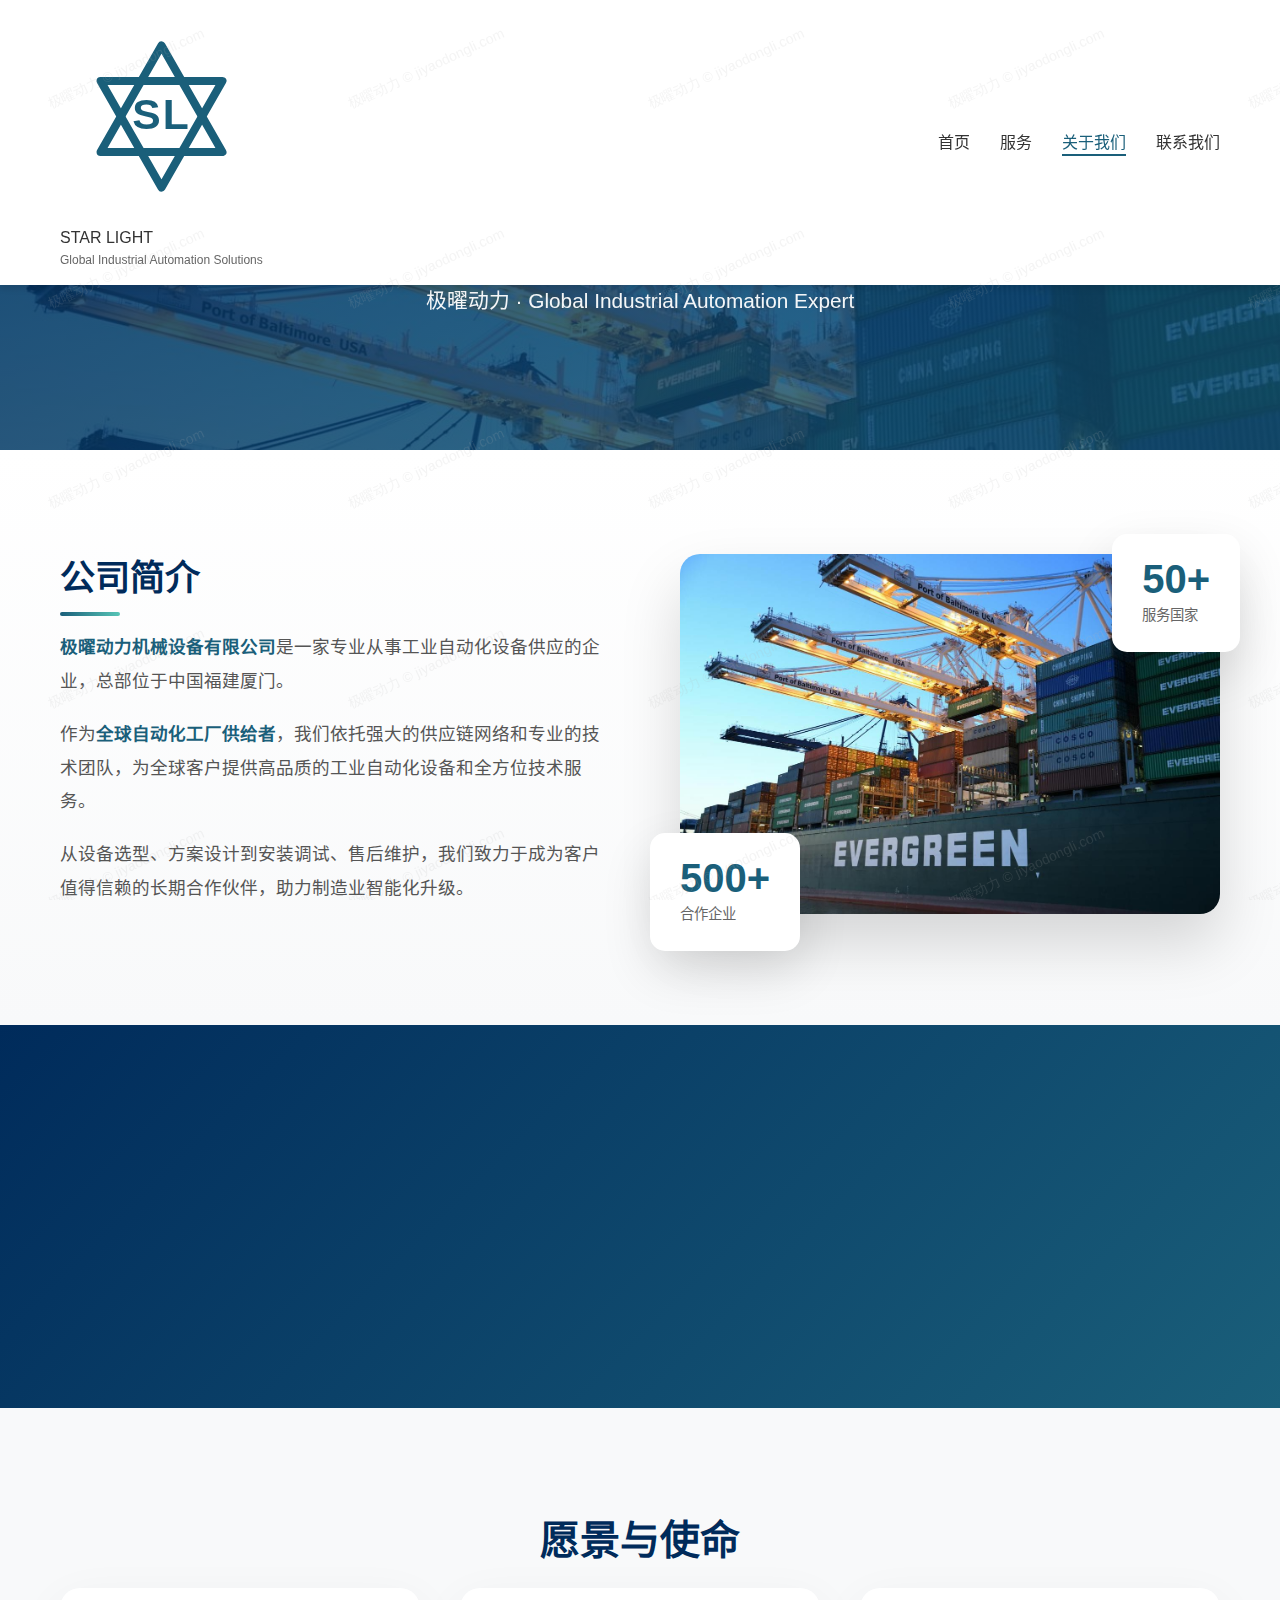
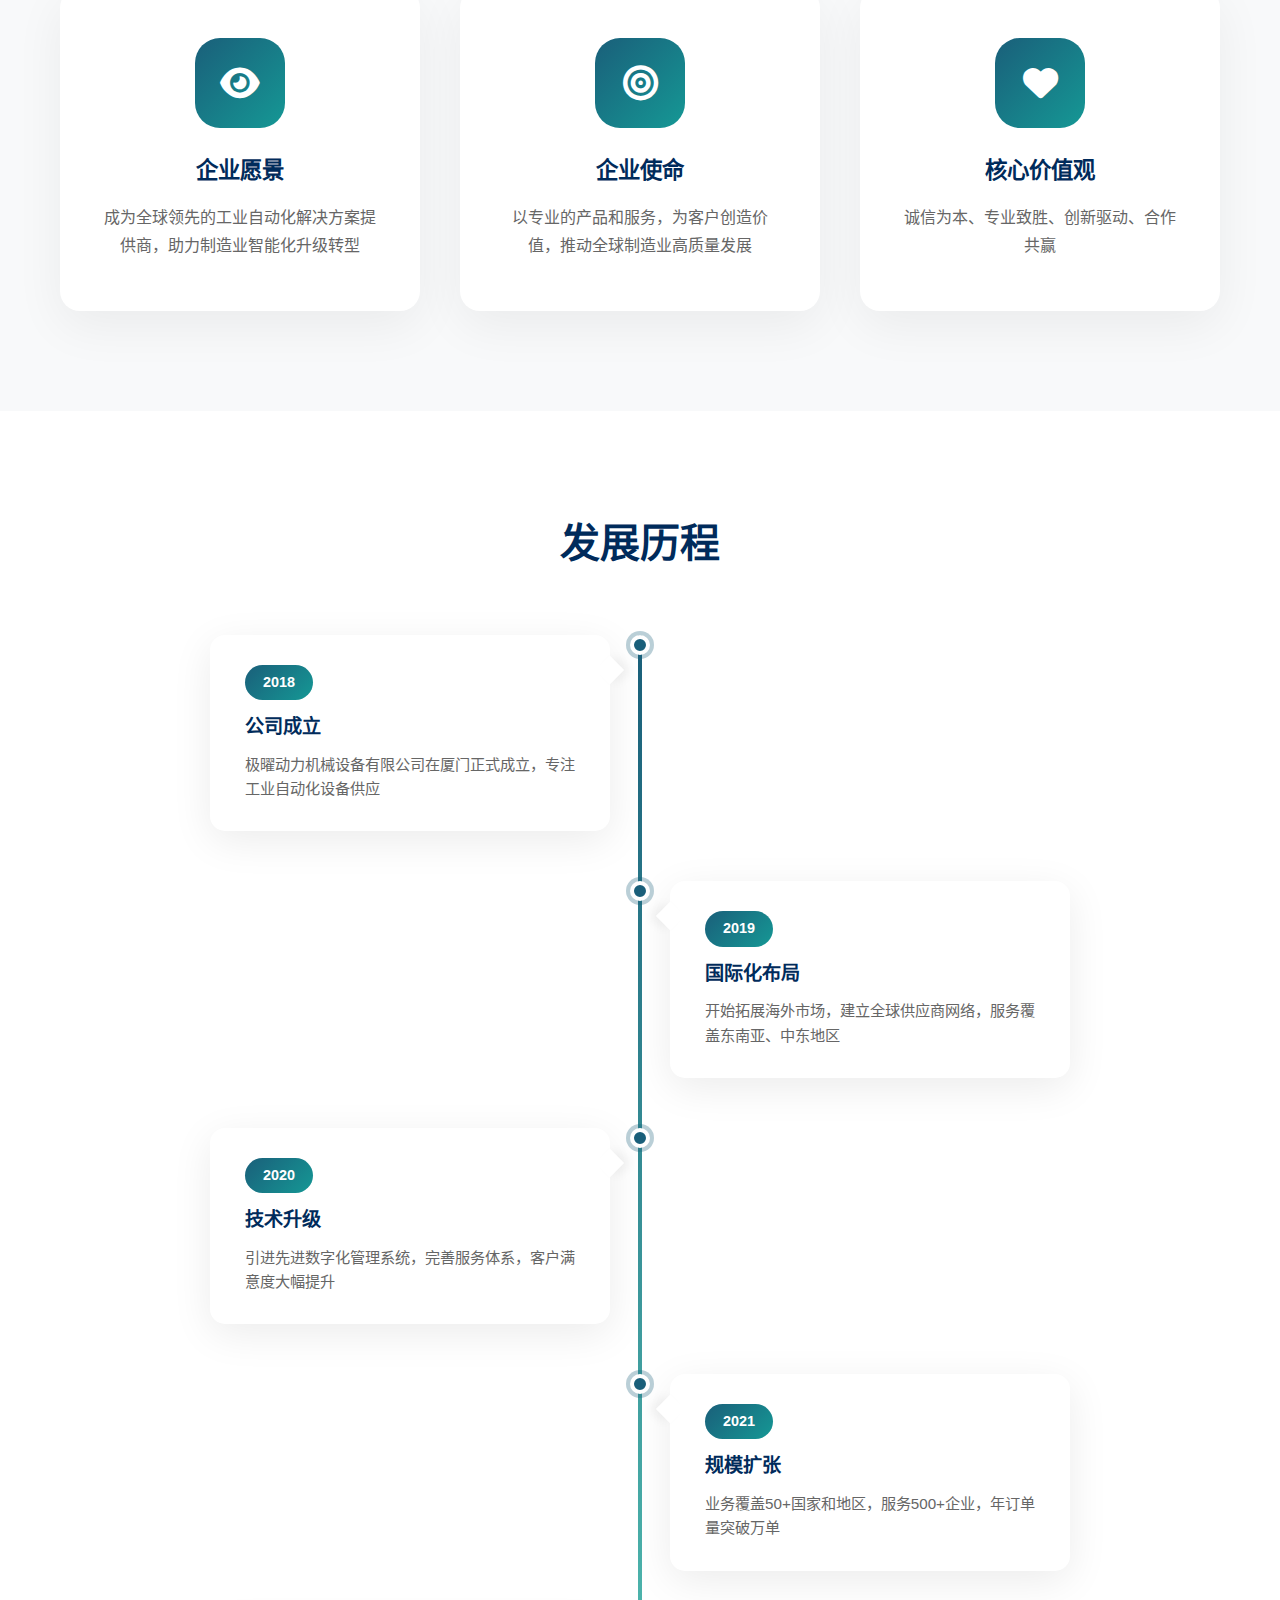
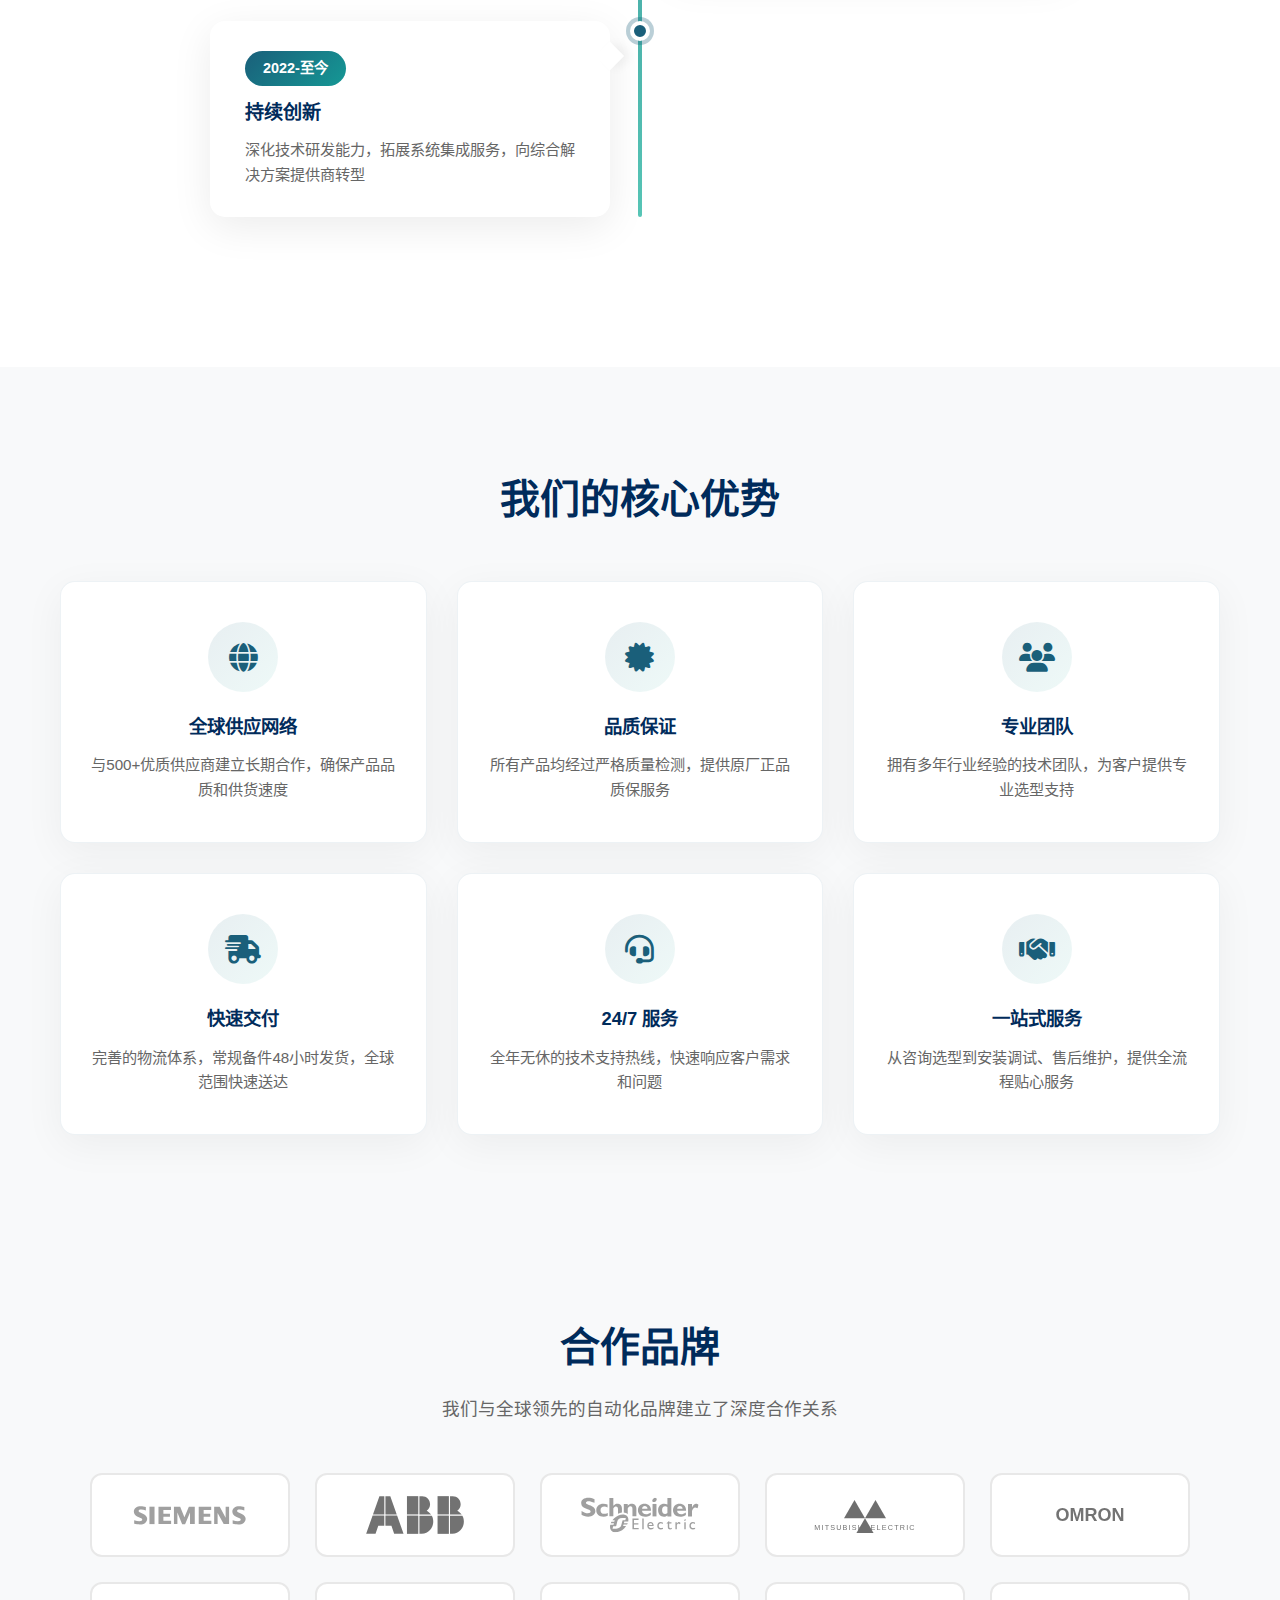
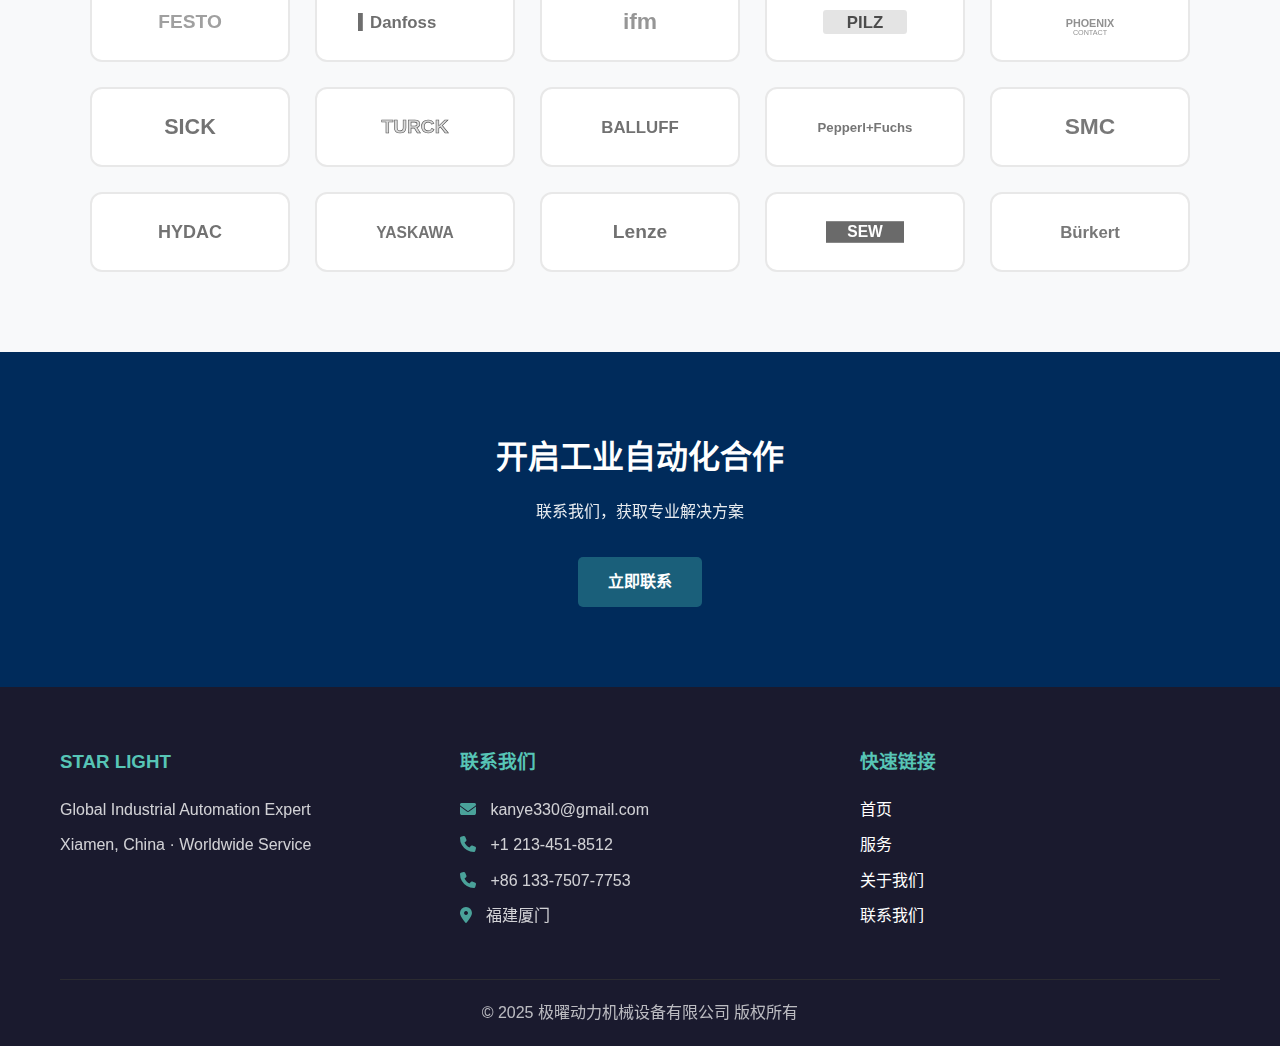
<file: about.html>
<!DOCTYPE html>
<html lang="zh-CN">
<head>
    <meta charset="UTF-8">
    <meta name="viewport" content="width=device-width, initial-scale=1.0">
    <title>关于极曜动力 - 专业工业自动化设备供应商 | 厦门</title>
    <meta name="description" content="极曜动力机械设备有限公司，总部位于福建厦门，专注工业自动化领域，服务全球500+企业，覆盖50+国家，提供专业的自动化解决方案。">
    <meta name="keywords" content="极曜动力,关于我们,厦门自动化公司,工业自动化供应商,企业简介">
    <link rel="canonical" href="https://jiyaodongli.com/about.html">
    <link rel="stylesheet" href="css/style.css">
    <link rel="stylesheet" href="https://cdnjs.cloudflare.com/ajax/libs/font-awesome/6.4.0/css/all.min.css">
    <style>
        .page-hero {
            height: 50vh;
            min-height: 400px;
            background: linear-gradient(135deg, rgba(0,43,91,0.85) 0%, rgba(26,95,122,0.75) 100%), url('images/hero-port.jpg');
            background-size: cover;
            background-position: center;
            background-attachment: fixed;
            display: flex;
            align-items: center;
            justify-content: center;
            text-align: center;
            color: white;
            padding-top: 60px;
        }
        .page-hero h1 {
            font-size: 3rem;
            margin-bottom: 15px;
            text-shadow: 2px 2px 4px rgba(0,0,0,0.3);
        }
        .page-hero p {
            font-size: 1.3rem;
            opacity: 0.95;
        }

        /* 公司简介 */
        .about-intro {
            padding: 100px 0;
            background: linear-gradient(180deg, #fff 0%, #f8f9fa 100%);
        }
        .intro-grid {
            display: grid;
            grid-template-columns: 1fr 1fr;
            gap: 80px;
            align-items: center;
        }
        .intro-content h2 {
            color: #002B5B;
            font-size: 2.2rem;
            margin-bottom: 25px;
            position: relative;
            display: inline-block;
        }
        .intro-content h2::after {
            content: '';
            position: absolute;
            bottom: -10px;
            left: 0;
            width: 60px;
            height: 4px;
            background: linear-gradient(90deg, #1a5f7a, #57c5b6);
            border-radius: 2px;
        }
        .intro-content p {
            color: #555;
            font-size: 1.1rem;
            line-height: 1.9;
            margin-bottom: 20px;
        }
        .intro-content .highlight {
            color: #1a5f7a;
            font-weight: 600;
        }
        .intro-visual {
            position: relative;
        }
        .intro-visual img {
            width: 100%;
            border-radius: 20px;
            box-shadow: 0 30px 60px rgba(0,0,0,0.15);
        }
        .intro-visual .floating-card {
            position: absolute;
            background: white;
            padding: 25px 30px;
            border-radius: 15px;
            box-shadow: 0 20px 50px rgba(0,0,0,0.12);
        }
        .intro-visual .card-1 {
            bottom: -30px;
            left: -30px;
        }
        .intro-visual .card-2 {
            top: -20px;
            right: -20px;
        }
        .floating-card .number {
            font-size: 2.5rem;
            font-weight: 700;
            color: #1a5f7a;
            line-height: 1;
        }
        .floating-card .label {
            color: #666;
            font-size: 0.9rem;
            margin-top: 5px;
        }

        /* 数据统计 */
        .stats-section {
            padding: 80px 0;
            background: linear-gradient(135deg, #002B5B 0%, #1a5f7a 100%);
            color: white;
        }
        .stats-grid {
            display: grid;
            grid-template-columns: repeat(4, 1fr);
            gap: 40px;
        }
        .stat-item {
            text-align: center;
            padding: 30px;
            border-radius: 15px;
            background: rgba(255,255,255,0.1);
            backdrop-filter: blur(10px);
            transition: transform 0.3s ease;
        }
        .stat-item:hover {
            transform: translateY(-10px);
            background: rgba(255,255,255,0.15);
        }
        .stat-item i {
            font-size: 2.5rem;
            margin-bottom: 15px;
            color: #57c5b6;
        }
        .stat-item .number {
            font-size: 3rem;
            font-weight: 700;
            display: block;
            margin-bottom: 5px;
        }
        .stat-item .label {
            font-size: 1rem;
            opacity: 0.9;
        }

        /* 愿景使命 */
        .vision-mission {
            padding: 100px 0;
            background: #f8f9fa;
        }
        .vm-grid {
            display: grid;
            grid-template-columns: repeat(3, 1fr);
            gap: 40px;
        }
        .vm-card {
            background: white;
            padding: 50px 40px;
            border-radius: 20px;
            text-align: center;
            box-shadow: 0 15px 50px rgba(0,0,0,0.06);
            transition: all 0.4s ease;
            position: relative;
            overflow: hidden;
        }
        .vm-card::before {
            content: '';
            position: absolute;
            top: 0;
            left: 0;
            right: 0;
            height: 5px;
            background: linear-gradient(90deg, #1a5f7a, #57c5b6);
            transform: scaleX(0);
            transition: transform 0.4s ease;
        }
        .vm-card:hover {
            transform: translateY(-10px);
            box-shadow: 0 25px 70px rgba(0,0,0,0.1);
        }
        .vm-card:hover::before {
            transform: scaleX(1);
        }
        .vm-card .icon-wrap {
            width: 90px;
            height: 90px;
            background: linear-gradient(135deg, #1a5f7a 0%, #159895 100%);
            border-radius: 25px;
            display: flex;
            align-items: center;
            justify-content: center;
            margin: 0 auto 25px;
            transition: transform 0.4s ease;
        }
        .vm-card:hover .icon-wrap {
            transform: rotateY(180deg);
        }
        .vm-card i {
            font-size: 2.2rem;
            color: white;
        }
        .vm-card h3 {
            color: #002B5B;
            font-size: 1.4rem;
            margin-bottom: 15px;
        }
        .vm-card p {
            color: #666;
            line-height: 1.8;
        }

        /* 发展历程 */
        .timeline-section {
            padding: 100px 0;
        }
        .timeline {
            max-width: 900px;
            margin: 60px auto 0;
            position: relative;
        }
        .timeline::before {
            content: '';
            position: absolute;
            left: 50%;
            transform: translateX(-50%);
            width: 4px;
            height: 100%;
            background: linear-gradient(180deg, #1a5f7a, #57c5b6);
            border-radius: 2px;
        }
        .timeline-item {
            display: flex;
            justify-content: flex-end;
            padding-right: 50%;
            position: relative;
            margin-bottom: 50px;
        }
        .timeline-item:nth-child(even) {
            justify-content: flex-start;
            padding-right: 0;
            padding-left: 50%;
        }
        .timeline-content {
            background: white;
            padding: 30px 35px;
            border-radius: 15px;
            box-shadow: 0 10px 40px rgba(0,0,0,0.08);
            max-width: 400px;
            margin-right: 30px;
            position: relative;
            transition: all 0.3s ease;
        }
        .timeline-item:nth-child(even) .timeline-content {
            margin-right: 0;
            margin-left: 30px;
        }
        .timeline-content:hover {
            transform: translateY(-5px);
            box-shadow: 0 20px 50px rgba(0,0,0,0.12);
        }
        .timeline-content::before {
            content: '';
            position: absolute;
            top: 25px;
            right: -10px;
            width: 20px;
            height: 20px;
            background: white;
            transform: rotate(45deg);
            box-shadow: 5px -5px 10px rgba(0,0,0,0.05);
        }
        .timeline-item:nth-child(even) .timeline-content::before {
            right: auto;
            left: -10px;
            box-shadow: -5px 5px 10px rgba(0,0,0,0.05);
        }
        .timeline-dot {
            position: absolute;
            left: 50%;
            transform: translateX(-50%);
            width: 20px;
            height: 20px;
            background: #1a5f7a;
            border-radius: 50%;
            border: 4px solid white;
            box-shadow: 0 0 0 4px rgba(26,95,122,0.3);
            z-index: 1;
        }
        .timeline-year {
            display: inline-block;
            background: linear-gradient(135deg, #1a5f7a, #159895);
            color: white;
            padding: 6px 18px;
            border-radius: 20px;
            font-weight: 600;
            font-size: 0.9rem;
            margin-bottom: 12px;
        }
        .timeline-content h3 {
            color: #002B5B;
            margin-bottom: 10px;
            font-size: 1.2rem;
        }
        .timeline-content p {
            color: #666;
            font-size: 0.95rem;
            line-height: 1.6;
        }

        /* 核心优势 */
        .advantages {
            padding: 100px 0;
            background: #f8f9fa;
        }
        .advantages-grid {
            display: grid;
            grid-template-columns: repeat(3, 1fr);
            gap: 30px;
            margin-top: 50px;
        }
        .advantage-card {
            background: white;
            padding: 40px 30px;
            border-radius: 15px;
            text-align: center;
            box-shadow: 0 10px 40px rgba(0,0,0,0.05);
            transition: all 0.3s ease;
            border: 1px solid rgba(26,95,122,0.08);
        }
        .advantage-card:hover {
            transform: translateY(-8px);
            box-shadow: 0 20px 50px rgba(26,95,122,0.12);
            border-color: rgba(26,95,122,0.2);
        }
        .advantage-card .icon {
            width: 70px;
            height: 70px;
            background: linear-gradient(135deg, rgba(26,95,122,0.1), rgba(87,197,182,0.1));
            border-radius: 50%;
            display: flex;
            align-items: center;
            justify-content: center;
            margin: 0 auto 20px;
        }
        .advantage-card i {
            font-size: 1.8rem;
            color: #1a5f7a;
        }
        .advantage-card h3 {
            color: #002B5B;
            margin-bottom: 12px;
            font-size: 1.15rem;
        }
        .advantage-card p {
            color: #666;
            font-size: 0.95rem;
            line-height: 1.6;
        }

        /* 合作品牌 */
        .partners-section {
            padding: 80px 0;
            background-color: #f8f9fa;
        }
        .partners-grid {
            display: grid;
            grid-template-columns: repeat(5, 1fr);
            gap: 25px;
            margin-top: 50px;
            max-width: 1100px;
            margin-left: auto;
            margin-right: auto;
        }
        .partners-grid .partner-logo {
            background: #fff;
            padding: 20px 25px;
            border: 2px solid #e8e8e8;
            border-radius: 12px;
            transition: all 0.3s ease;
            display: flex;
            align-items: center;
            justify-content: center;
            min-height: 70px;
        }
        .partners-grid .partner-logo img {
            max-width: 120px;
            max-height: 40px;
            width: auto;
            height: auto;
            filter: grayscale(100%);
            opacity: 0.7;
            transition: all 0.3s ease;
        }
        .partners-grid .partner-logo:hover {
            border-color: #1a5f7a;
            box-shadow: 0 8px 25px rgba(26, 95, 122, 0.15);
            transform: translateY(-3px);
        }
        .partners-grid .partner-logo:hover img {
            filter: grayscale(0%);
            opacity: 1;
        }
        @media (max-width: 900px) {
            .partners-grid {
                grid-template-columns: repeat(3, 1fr);
            }
        }
        @media (max-width: 480px) {
            .partners-grid {
                grid-template-columns: repeat(2, 1fr);
                gap: 15px;
            }
        }

        @media (max-width: 992px) {
            .intro-grid {
                grid-template-columns: 1fr;
                gap: 50px;
            }
            .intro-visual {
                order: -1;
            }
            .stats-grid {
                grid-template-columns: repeat(2, 1fr);
            }
            .vm-grid, .advantages-grid {
                grid-template-columns: 1fr;
            }
            .timeline::before {
                left: 20px;
            }
            .timeline-item,
            .timeline-item:nth-child(even) {
                padding-left: 60px;
                padding-right: 0;
                justify-content: flex-start;
            }
            .timeline-content,
            .timeline-item:nth-child(even) .timeline-content {
                margin-left: 0;
                margin-right: 0;
            }
            .timeline-dot {
                left: 20px;
            }
            .timeline-content::before,
            .timeline-item:nth-child(even) .timeline-content::before {
                left: -10px;
                right: auto;
            }
        }
        @media (max-width: 768px) {
            .page-hero h1 {
                font-size: 2rem;
            }
            .stats-grid {
                grid-template-columns: 1fr;
            }
            .floating-card {
                display: none;
            }
        }
    </style>
</head>
<body>
    <nav class="navbar">
        <div class="container">
            <div class="logo">
                <a href="index.html" class="logo-link">
                    <img src="images/logo-starlight-dark.svg" alt="STAR LIGHT" class="logo-img">
                    <div class="logo-text">
                        <span class="brand-en">STAR LIGHT</span>
                        <span class="slogan">Global Industrial Automation Solutions</span>
                    </div>
                </a>
            </div>
            <ul class="nav-links">
                <li><a href="index.html">首页</a></li>
                <li><a href="services.html">服务</a></li>
                <li><a href="about.html" class="active">关于我们</a></li>
                <li><a href="contact.html">联系我们</a></li>
            </ul>
            <div class="mobile-menu">
                <i class="fas fa-bars"></i>
            </div>
        </div>
    </nav>

    <header class="page-hero">
        <div class="container">
            <h1>关于我们</h1>
            <p>极曜动力 · Global Industrial Automation Expert</p>
        </div>
    </header>

    <!-- 公司简介 -->
    <section class="about-intro">
        <div class="container">
            <div class="intro-grid">
                <div class="intro-content">
                    <h2>公司简介</h2>
                    <p><span class="highlight">极曜动力机械设备有限公司</span>是一家专业从事工业自动化设备供应的企业，总部位于中国福建厦门。</p>
                    <p>作为<span class="highlight">全球自动化工厂供给者</span>，我们依托强大的供应链网络和专业的技术团队，为全球客户提供高品质的工业自动化设备和全方位技术服务。</p>
                    <p>从设备选型、方案设计到安装调试、售后维护，我们致力于成为客户值得信赖的长期合作伙伴，助力制造业智能化升级。</p>
                </div>
                <div class="intro-visual">
                    <img src="images/hero-port.jpg" alt="极曜动力 - 全球供应网络">
                    <div class="floating-card card-1">
                        <div class="number">500+</div>
                        <div class="label">合作企业</div>
                    </div>
                    <div class="floating-card card-2">
                        <div class="number">50+</div>
                        <div class="label">服务国家</div>
                    </div>
                </div>
            </div>
        </div>
    </section>

    <!-- 数据统计 -->
    <section class="stats-section">
        <div class="container">
            <div class="stats-grid">
                <div class="stat-item">
                    <i class="fas fa-building"></i>
                    <span class="number">500+</span>
                    <span class="label">合作企业</span>
                </div>
                <div class="stat-item">
                    <i class="fas fa-globe-americas"></i>
                    <span class="number">50+</span>
                    <span class="label">服务国家</span>
                </div>
                <div class="stat-item">
                    <i class="fas fa-clipboard-check"></i>
                    <span class="number">10000+</span>
                    <span class="label">成功订单</span>
                </div>
                <div class="stat-item">
                    <i class="fas fa-clock"></i>
                    <span class="number">24/7</span>
                    <span class="label">技术支持</span>
                </div>
            </div>
        </div>
    </section>

    <!-- 愿景使命 -->
    <section class="vision-mission">
        <div class="container">
            <h2 class="section-title">愿景与使命</h2>
            <div class="vm-grid">
                <div class="vm-card">
                    <div class="icon-wrap"><i class="fas fa-eye"></i></div>
                    <h3>企业愿景</h3>
                    <p>成为全球领先的工业自动化解决方案提供商，助力制造业智能化升级转型</p>
                </div>
                <div class="vm-card">
                    <div class="icon-wrap"><i class="fas fa-bullseye"></i></div>
                    <h3>企业使命</h3>
                    <p>以专业的产品和服务，为客户创造价值，推动全球制造业高质量发展</p>
                </div>
                <div class="vm-card">
                    <div class="icon-wrap"><i class="fas fa-heart"></i></div>
                    <h3>核心价值观</h3>
                    <p>诚信为本、专业致胜、创新驱动、合作共赢</p>
                </div>
            </div>
        </div>
    </section>

    <!-- 发展历程 -->
    <section class="timeline-section">
        <div class="container">
            <h2 class="section-title">发展历程</h2>
            <div class="timeline">
                <div class="timeline-item">
                    <div class="timeline-dot"></div>
                    <div class="timeline-content">
                        <span class="timeline-year">2018</span>
                        <h3>公司成立</h3>
                        <p>极曜动力机械设备有限公司在厦门正式成立，专注工业自动化设备供应</p>
                    </div>
                </div>
                <div class="timeline-item">
                    <div class="timeline-dot"></div>
                    <div class="timeline-content">
                        <span class="timeline-year">2019</span>
                        <h3>国际化布局</h3>
                        <p>开始拓展海外市场，建立全球供应商网络，服务覆盖东南亚、中东地区</p>
                    </div>
                </div>
                <div class="timeline-item">
                    <div class="timeline-dot"></div>
                    <div class="timeline-content">
                        <span class="timeline-year">2020</span>
                        <h3>技术升级</h3>
                        <p>引进先进数字化管理系统，完善服务体系，客户满意度大幅提升</p>
                    </div>
                </div>
                <div class="timeline-item">
                    <div class="timeline-dot"></div>
                    <div class="timeline-content">
                        <span class="timeline-year">2021</span>
                        <h3>规模扩张</h3>
                        <p>业务覆盖50+国家和地区，服务500+企业，年订单量突破万单</p>
                    </div>
                </div>
                <div class="timeline-item">
                    <div class="timeline-dot"></div>
                    <div class="timeline-content">
                        <span class="timeline-year">2022-至今</span>
                        <h3>持续创新</h3>
                        <p>深化技术研发能力，拓展系统集成服务，向综合解决方案提供商转型</p>
                    </div>
                </div>
            </div>
        </div>
    </section>

    <!-- 核心优势 -->
    <section class="advantages">
        <div class="container">
            <h2 class="section-title">我们的核心优势</h2>
            <div class="advantages-grid">
                <div class="advantage-card">
                    <div class="icon"><i class="fas fa-globe"></i></div>
                    <h3>全球供应网络</h3>
                    <p>与500+优质供应商建立长期合作，确保产品品质和供货速度</p>
                </div>
                <div class="advantage-card">
                    <div class="icon"><i class="fas fa-certificate"></i></div>
                    <h3>品质保证</h3>
                    <p>所有产品均经过严格质量检测，提供原厂正品质保服务</p>
                </div>
                <div class="advantage-card">
                    <div class="icon"><i class="fas fa-users"></i></div>
                    <h3>专业团队</h3>
                    <p>拥有多年行业经验的技术团队，为客户提供专业选型支持</p>
                </div>
                <div class="advantage-card">
                    <div class="icon"><i class="fas fa-shipping-fast"></i></div>
                    <h3>快速交付</h3>
                    <p>完善的物流体系，常规备件48小时发货，全球范围快速送达</p>
                </div>
                <div class="advantage-card">
                    <div class="icon"><i class="fas fa-headset"></i></div>
                    <h3>24/7 服务</h3>
                    <p>全年无休的技术支持热线，快速响应客户需求和问题</p>
                </div>
                <div class="advantage-card">
                    <div class="icon"><i class="fas fa-handshake"></i></div>
                    <h3>一站式服务</h3>
                    <p>从咨询选型到安装调试、售后维护，提供全流程贴心服务</p>
                </div>
            </div>
        </div>
    </section>

    <!-- 合作品牌 -->
    <section class="partners-section">
        <div class="container">
            <h2 class="section-title">合作品牌</h2>
            <p class="section-subtitle">我们与全球领先的自动化品牌建立了深度合作关系</p>
            <div class="partners-grid">
                <div class="partner-logo"><img src="images/partners/siemens.svg" alt="SIEMENS 西门子"></div>
                <div class="partner-logo"><img src="images/partners/abb.svg" alt="ABB"></div>
                <div class="partner-logo"><img src="images/partners/schneider.svg" alt="Schneider Electric 施耐德"></div>
                <div class="partner-logo"><img src="images/partners/mitsubishi.svg" alt="MITSUBISHI 三菱"></div>
                <div class="partner-logo"><img src="images/partners/omron.svg" alt="OMRON 欧姆龙"></div>
                <div class="partner-logo"><img src="images/partners/festo.svg" alt="FESTO"></div>
                <div class="partner-logo"><img src="images/partners/danfoss.svg" alt="Danfoss 丹佛斯"></div>
                <div class="partner-logo"><img src="images/partners/ifm.svg" alt="IFM 易福门"></div>
                <div class="partner-logo"><img src="images/partners/pilz.svg" alt="PILZ 皮尔兹"></div>
                <div class="partner-logo"><img src="images/partners/phoenix.svg" alt="Phoenix Contact 菲尼克斯"></div>
                <div class="partner-logo"><img src="images/partners/sick.svg" alt="SICK"></div>
                <div class="partner-logo"><img src="images/partners/turck.svg" alt="TURCK 图尔克"></div>
                <div class="partner-logo"><img src="images/partners/balluff.svg" alt="BALLUFF 巴鲁夫"></div>
                <div class="partner-logo"><img src="images/partners/pf.svg" alt="Pepperl+Fuchs 倍加福"></div>
                <div class="partner-logo"><img src="images/partners/smc.svg" alt="SMC"></div>
                <div class="partner-logo"><img src="images/partners/hydac.svg" alt="HYDAC 贺德克"></div>
                <div class="partner-logo"><img src="images/partners/yaskawa.svg" alt="YASKAWA 安川"></div>
                <div class="partner-logo"><img src="images/partners/lenze.svg" alt="Lenze 伦茨"></div>
                <div class="partner-logo"><img src="images/partners/sew.svg" alt="SEW"></div>
                <div class="partner-logo"><img src="images/partners/burkert.svg" alt="Bürkert 宝德"></div>
            </div>
        </div>
    </section>

    <!-- CTA -->
    <section class="cta">
        <div class="container">
            <h2>开启工业自动化合作</h2>
            <p>联系我们，获取专业解决方案</p>
            <a href="contact.html" class="btn btn-primary">立即联系</a>
        </div>
    </section>

    <footer class="footer">
        <div class="container">
            <div class="footer-content">
                <div class="footer-section">
                    <h3 class="brand-en">STAR LIGHT</h3>
                    <p>Global Industrial Automation Expert</p>
                    <p>Xiamen, China · Worldwide Service</p>
                </div>
                <div class="footer-section">
                    <h3>联系我们</h3>
                    <p><i class="fas fa-envelope"></i> kanye330@gmail.com</p>
                    <p><i class="fas fa-phone"></i> +1 213-451-8512</p>
                    <p><i class="fas fa-phone"></i> +86 133-7507-7753</p>
                    <p><i class="fas fa-map-marker-alt"></i> 福建厦门</p>
                </div>
                <div class="footer-section">
                    <h3>快速链接</h3>
                    <ul>
                        <li><a href="index.html">首页</a></li>
                        <li><a href="services.html">服务</a></li>
                        <li><a href="about.html">关于我们</a></li>
                        <li><a href="contact.html">联系我们</a></li>
                    </ul>
                </div>
            </div>
            <div class="footer-bottom">
                <p>&copy; 2025 极曜动力机械设备有限公司 版权所有</p>
            </div>
        </div>
    </footer>

    <script src="js/main.js"></script>
</body>
</html>
</file>
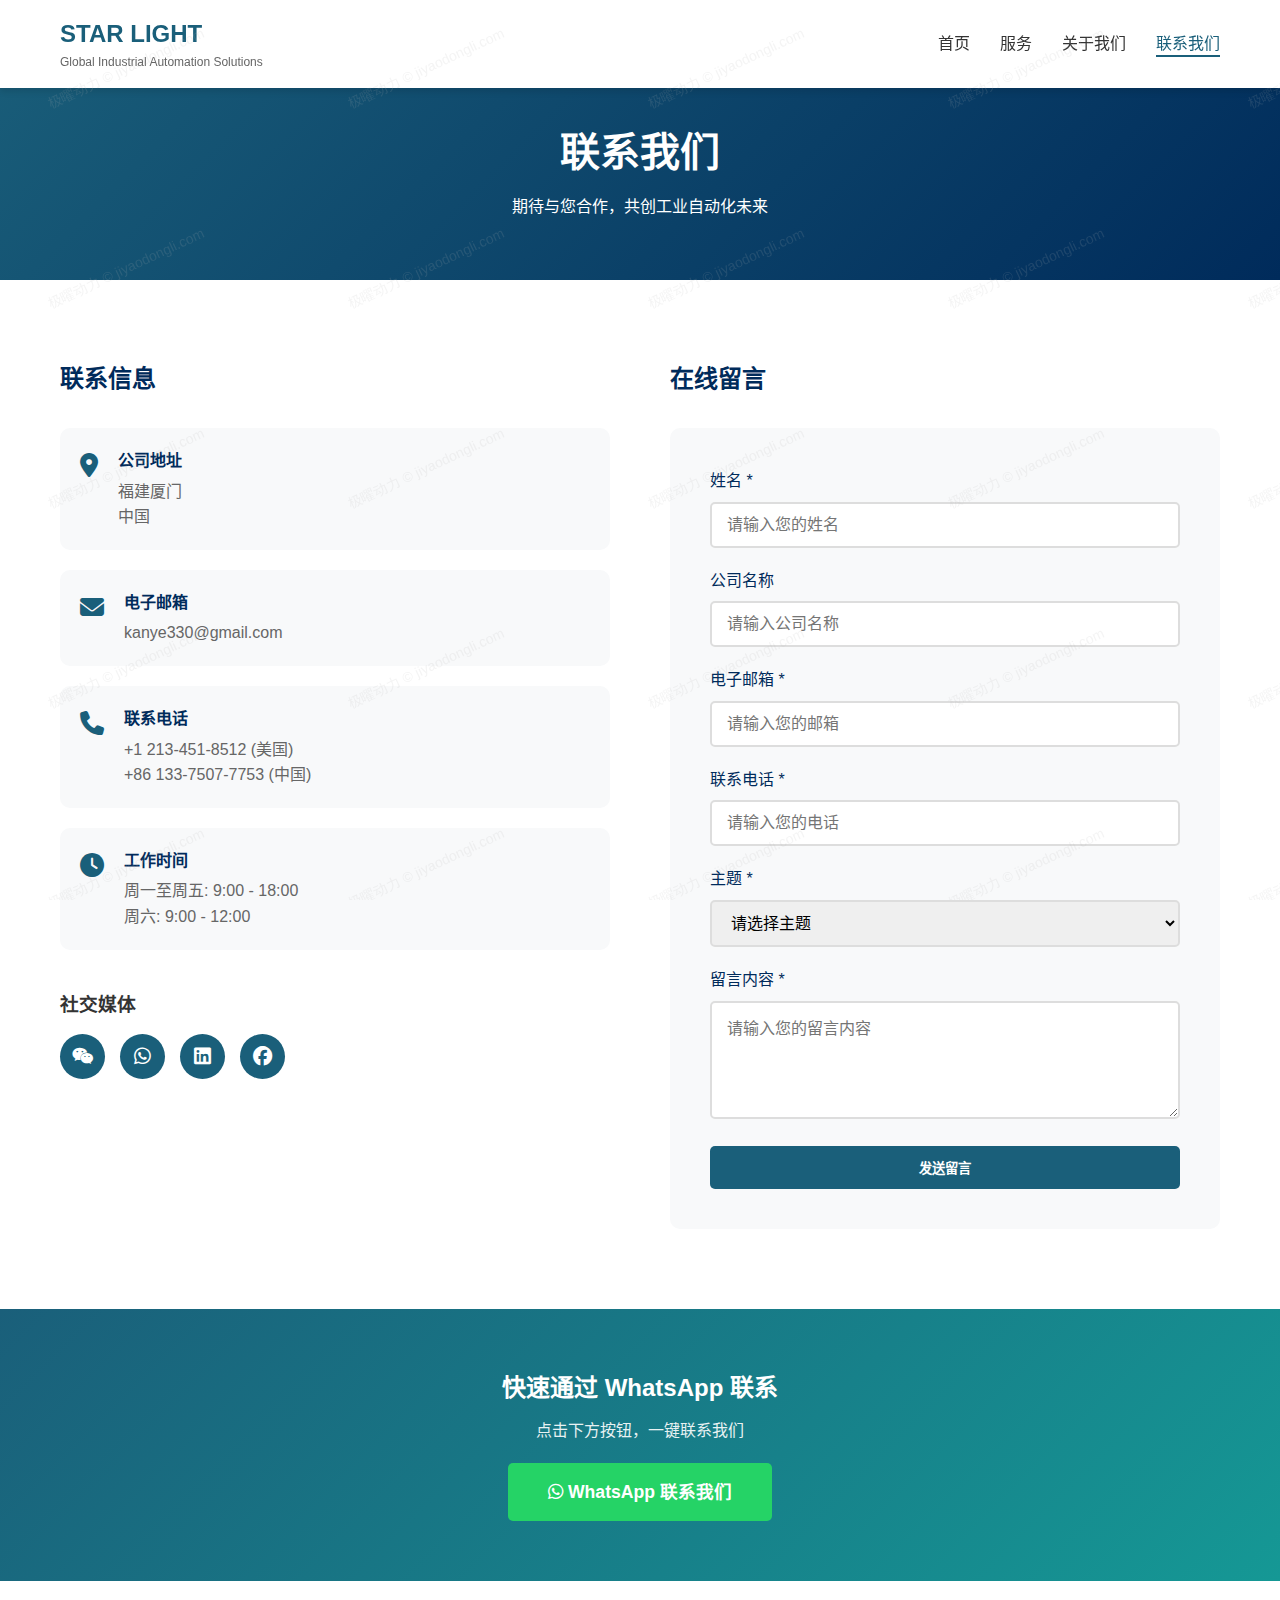
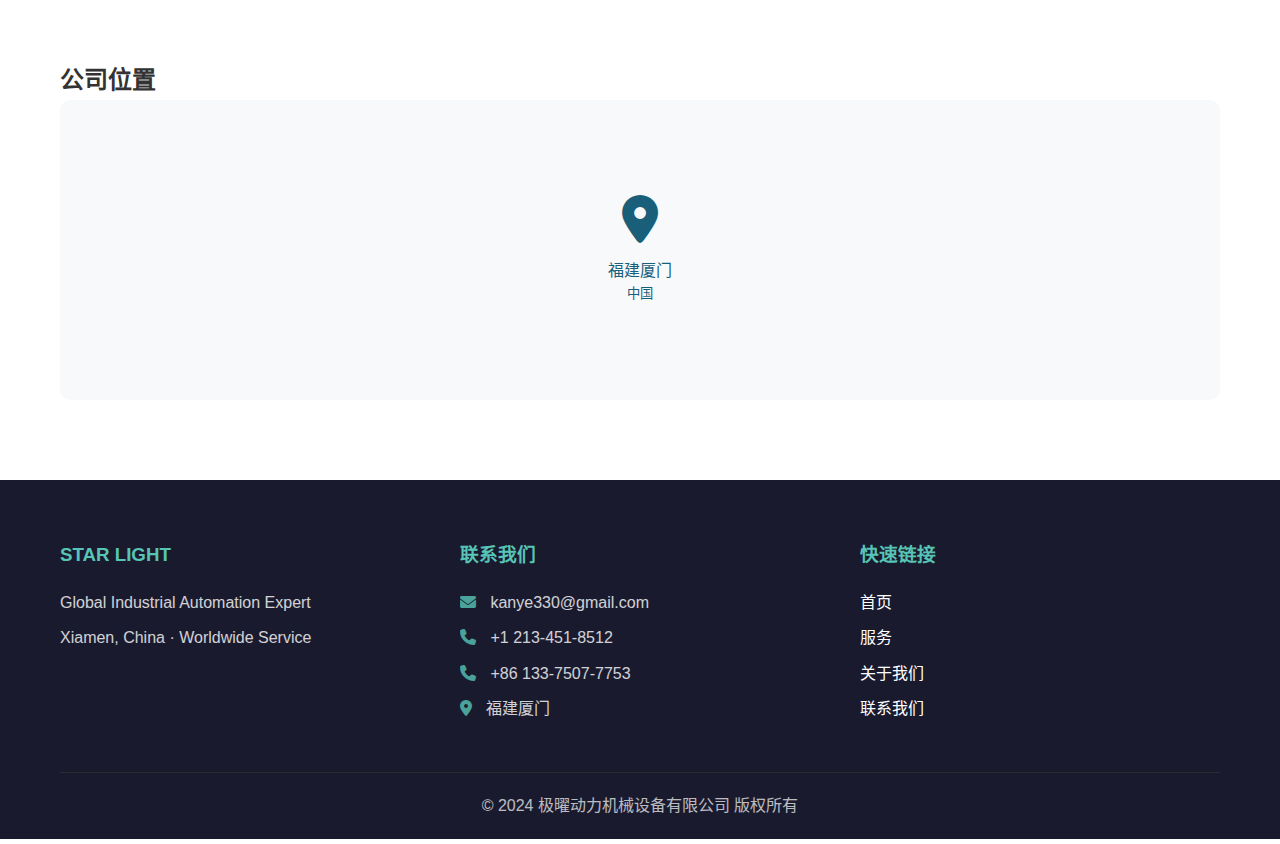
<file: contact.html>
<!DOCTYPE html>
<html lang="zh-CN">
<head>
    <meta charset="UTF-8">
    <meta name="viewport" content="width=device-width, initial-scale=1.0">
    <title>联系我们 - 获取工业自动化报价与咨询 | 极曜动力</title>
    <meta name="description" content="联系极曜动力获取工业自动化设备报价、技术咨询与售后支持。电话：+86 133-7507-7753，邮箱：kanye330@gmail.com，地址：福建厦门">
    <meta name="keywords" content="联系极曜动力,工业自动化报价,技术咨询,厦门自动化,设备询价">
    <link rel="canonical" href="https://jiyaodongli.com/contact.html">
    <link rel="stylesheet" href="css/style.css">
    <link rel="stylesheet" href="https://cdnjs.cloudflare.com/ajax/libs/font-awesome/6.4.0/css/all.min.css">
</head>
<body>
    <nav class="navbar">
        <div class="container">
            <div class="logo">
                <h1 class="brand-en">STAR LIGHT</h1>
                <span class="slogan">Global Industrial Automation Solutions</span>
            </div>
            <ul class="nav-links">
                <li><a href="index.html">首页</a></li>
                <li><a href="services.html">服务</a></li>
                <li><a href="about.html">关于我们</a></li>
                <li><a href="contact.html" class="active">联系我们</a></li>
            </ul>
            <div class="mobile-menu">
                <i class="fas fa-bars"></i>
            </div>
        </div>
    </nav>

    <header class="page-header">
        <div class="container">
            <h1>联系我们</h1>
            <p>期待与您合作，共创工业自动化未来</p>
        </div>
    </header>

    <section class="contact">
        <div class="container">
            <div class="contact-grid">
                <!-- 联系信息 -->
                <div class="contact-info">
                    <h2>联系信息</h2>
                    <div class="info-cards">
                        <div class="info-card">
                            <i class="fas fa-map-marker-alt"></i>
                            <div>
                                <h3>公司地址</h3>
                                <p>福建厦门</p>
                                <p>中国</p>
                            </div>
                        </div>
                        <div class="info-card">
                            <i class="fas fa-envelope"></i>
                            <div>
                                <h3>电子邮箱</h3>
                                <p>kanye330@gmail.com</p>
                            </div>
                        </div>
                        <div class="info-card">
                            <i class="fas fa-phone"></i>
                            <div>
                                <h3>联系电话</h3>
                                <p>+1 213-451-8512 (美国)</p>
                                <p>+86 133-7507-7753 (中国)</p>
                            </div>
                        </div>
                        <div class="info-card">
                            <i class="fas fa-clock"></i>
                            <div>
                                <h3>工作时间</h3>
                                <p>周一至周五: 9:00 - 18:00</p>
                                <p>周六: 9:00 - 12:00</p>
                            </div>
                        </div>
                    </div>

                    <!-- 社交媒体 -->
                    <div class="social-media">
                        <h3>社交媒体</h3>
                        <div class="social-links">
                            <a href="#" class="social-link"><i class="fab fa-weixin"></i></a>
                            <a href="#" class="social-link"><i class="fab fa-whatsapp"></i></a>
                            <a href="#" class="social-link"><i class="fab fa-linkedin"></i></a>
                            <a href="#" class="social-link"><i class="fab fa-facebook"></i></a>
                        </div>
                    </div>
                </div>

                <!-- 联系表单 -->
                <div class="contact-form-wrapper">
                    <h2>在线留言</h2>
                    <form id="contactForm" class="contact-form">
                        <div class="form-group">
                            <label for="name">姓名 *</label>
                            <input type="text" id="name" name="name" required placeholder="请输入您的姓名">
                        </div>
                        <div class="form-group">
                            <label for="company">公司名称</label>
                            <input type="text" id="company" name="company" placeholder="请输入公司名称">
                        </div>
                        <div class="form-group">
                            <label for="email">电子邮箱 *</label>
                            <input type="email" id="email" name="email" required placeholder="请输入您的邮箱">
                        </div>
                        <div class="form-group">
                            <label for="phone">联系电话 *</label>
                            <input type="tel" id="phone" name="phone" required placeholder="请输入您的电话">
                        </div>
                        <div class="form-group">
                            <label for="subject">主题 *</label>
                            <select id="subject" name="subject" required>
                                <option value="">请选择主题</option>
                                <option value="product">产品咨询</option>
                                <option value="quote">报价请求</option>
                                <option value="support">技术支持</option>
                                <option value="cooperation">商务合作</option>
                                <option value="other">其他</option>
                            </select>
                        </div>
                        <div class="form-group">
                            <label for="message">留言内容 *</label>
                            <textarea id="message" name="message" rows="5" required placeholder="请输入您的留言内容"></textarea>
                        </div>
                        <button type="submit" class="btn btn-primary btn-block">发送留言</button>
                    </form>
                </div>
            </div>
        </div>
    </section>

    <!-- WhatsApp 快捷联系 -->
    <section class="whatsapp-section">
        <div class="container">
            <h2>快速通过 WhatsApp 联系</h2>
            <p>点击下方按钮，一键联系我们</p>
            <a href="https://api.whatsapp.com/send?phone=12134518512&text=您好，我对极曜动力的工业自动化服务感兴趣" 
               target="_blank" 
               class="btn btn-whatsapp">
                <i class="fab fa-whatsapp"></i> WhatsApp 联系我们
            </a>
        </div>
    </section>

    <!-- 地图 -->
    <section class="map-section">
        <div class="container">
            <h2>公司位置</h2>
            <div class="map-placeholder">
                <i class="fas fa-map-marker-alt"></i>
                <p>福建厦门</p>
                <small>中国</small>
            </div>
        </div>
    </section>

    <footer class="footer">
        <div class="container">
            <div class="footer-content">
                <div class="footer-section">
                    <h3 class="brand-en">STAR LIGHT</h3>
                    <p>Global Industrial Automation Expert</p>
                    <p>Xiamen, China · Worldwide Service</p>
                </div>
                <div class="footer-section">
                    <h3>联系我们</h3>
                    <p><i class="fas fa-envelope"></i> kanye330@gmail.com</p>
                    <p><i class="fas fa-phone"></i> +1 213-451-8512</p>
                    <p><i class="fas fa-phone"></i> +86 133-7507-7753</p>
                    <p><i class="fas fa-map-marker-alt"></i> 福建厦门</p>
                </div>
                <div class="footer-section">
                    <h3>快速链接</h3>
                    <ul>
                        <li><a href="index.html">首页</a></li>
                        <li><a href="services.html">服务</a></li>
                        <li><a href="about.html">关于我们</a></li>
                        <li><a href="contact.html">联系我们</a></li>
                    </ul>
                </div>
            </div>
            <div class="footer-bottom">
                <p>&copy; 2024 极曜动力机械设备有限公司 版权所有</p>
            </div>
        </div>
    </footer>

    <script src="js/main.js"></script>
    <style>
        .page-header {
            background: linear-gradient(135deg, #1a5f7a 0%, #002B5B 100%);
            color: white;
            padding: 120px 0 60px;
            text-align: center;
        }
        .page-header h1 {
            font-size: 2.5rem;
            margin-bottom: 10px;
        }
        .contact {
            padding: 80px 0;
        }
        .contact-grid {
            display: grid;
            grid-template-columns: 1fr 1fr;
            gap: 60px;
        }
        .contact-info h2,
        .contact-form-wrapper h2 {
            margin-bottom: 30px;
            color: #002B5B;
        }
        .info-cards {
            display: grid;
            gap: 20px;
        }
        .info-card {
            display: flex;
            align-items: flex-start;
            gap: 20px;
            padding: 20px;
            background: #f8f9fa;
            border-radius: 10px;
        }
        .info-card i {
            font-size: 1.5rem;
            color: #1a5f7a;
            margin-top: 5px;
        }
        .info-card h3 {
            font-size: 1rem;
            margin-bottom: 5px;
            color: #002B5B;
        }
        .info-card p {
            color: #666;
            margin-bottom: 0;
        }
        .social-media {
            margin-top: 40px;
        }
        .social-links {
            display: flex;
            gap: 15px;
            margin-top: 15px;
        }
        .social-link {
            width: 45px;
            height: 45px;
            background: #1a5f7a;
            color: white;
            border-radius: 50%;
            display: flex;
            align-items: center;
            justify-content: center;
            font-size: 1.2rem;
            transition: all 0.3s ease;
        }
        .social-link:hover {
            background: #159895;
            transform: translateY(-3px);
        }
        .contact-form {
            background: #f8f9fa;
            padding: 40px;
            border-radius: 10px;
        }
        .form-group {
            margin-bottom: 20px;
        }
        .form-group label {
            display: block;
            margin-bottom: 8px;
            font-weight: 500;
            color: #002B5B;
        }
        .form-group input,
        .form-group select,
        .form-group textarea {
            width: 100%;
            padding: 12px 15px;
            border: 2px solid #ddd;
            border-radius: 5px;
            font-size: 1rem;
            transition: all 0.3s ease;
        }
        .form-group input:focus,
        .form-group select:focus,
        .form-group textarea:focus {
            outline: none;
            border-color: #1a5f7a;
        }
        .btn-block {
            width: 100%;
        }
        .whatsapp-section {
            background: linear-gradient(135deg, #1a5f7a 0%, #159895 100%);
            padding: 60px 0;
            text-align: center;
            color: white;
        }
        .whatsapp-section h2 {
            margin-bottom: 10px;
        }
        .whatsapp-section p {
            margin-bottom: 20px;
            opacity: 0.9;
        }
        .btn-whatsapp {
            background: #25D366;
            color: white;
            padding: 15px 40px;
            font-size: 1.1rem;
        }
        .btn-whatsapp:hover {
            background: #128C7E;
        }
        .map-section {
            padding: 80px 0;
        }
        .map-placeholder {
            background: #f8f9fa;
            height: 300px;
            display: flex;
            flex-direction: column;
            align-items: center;
            justify-content: center;
            border-radius: 10px;
            color: #1a5f7a;
        }
        .map-placeholder i {
            font-size: 3rem;
            margin-bottom: 15px;
        }
        @media (max-width: 768px) {
            .contact-grid {
                grid-template-columns: 1fr;
            }
        }
    </style>
</body>
</html>
</file>
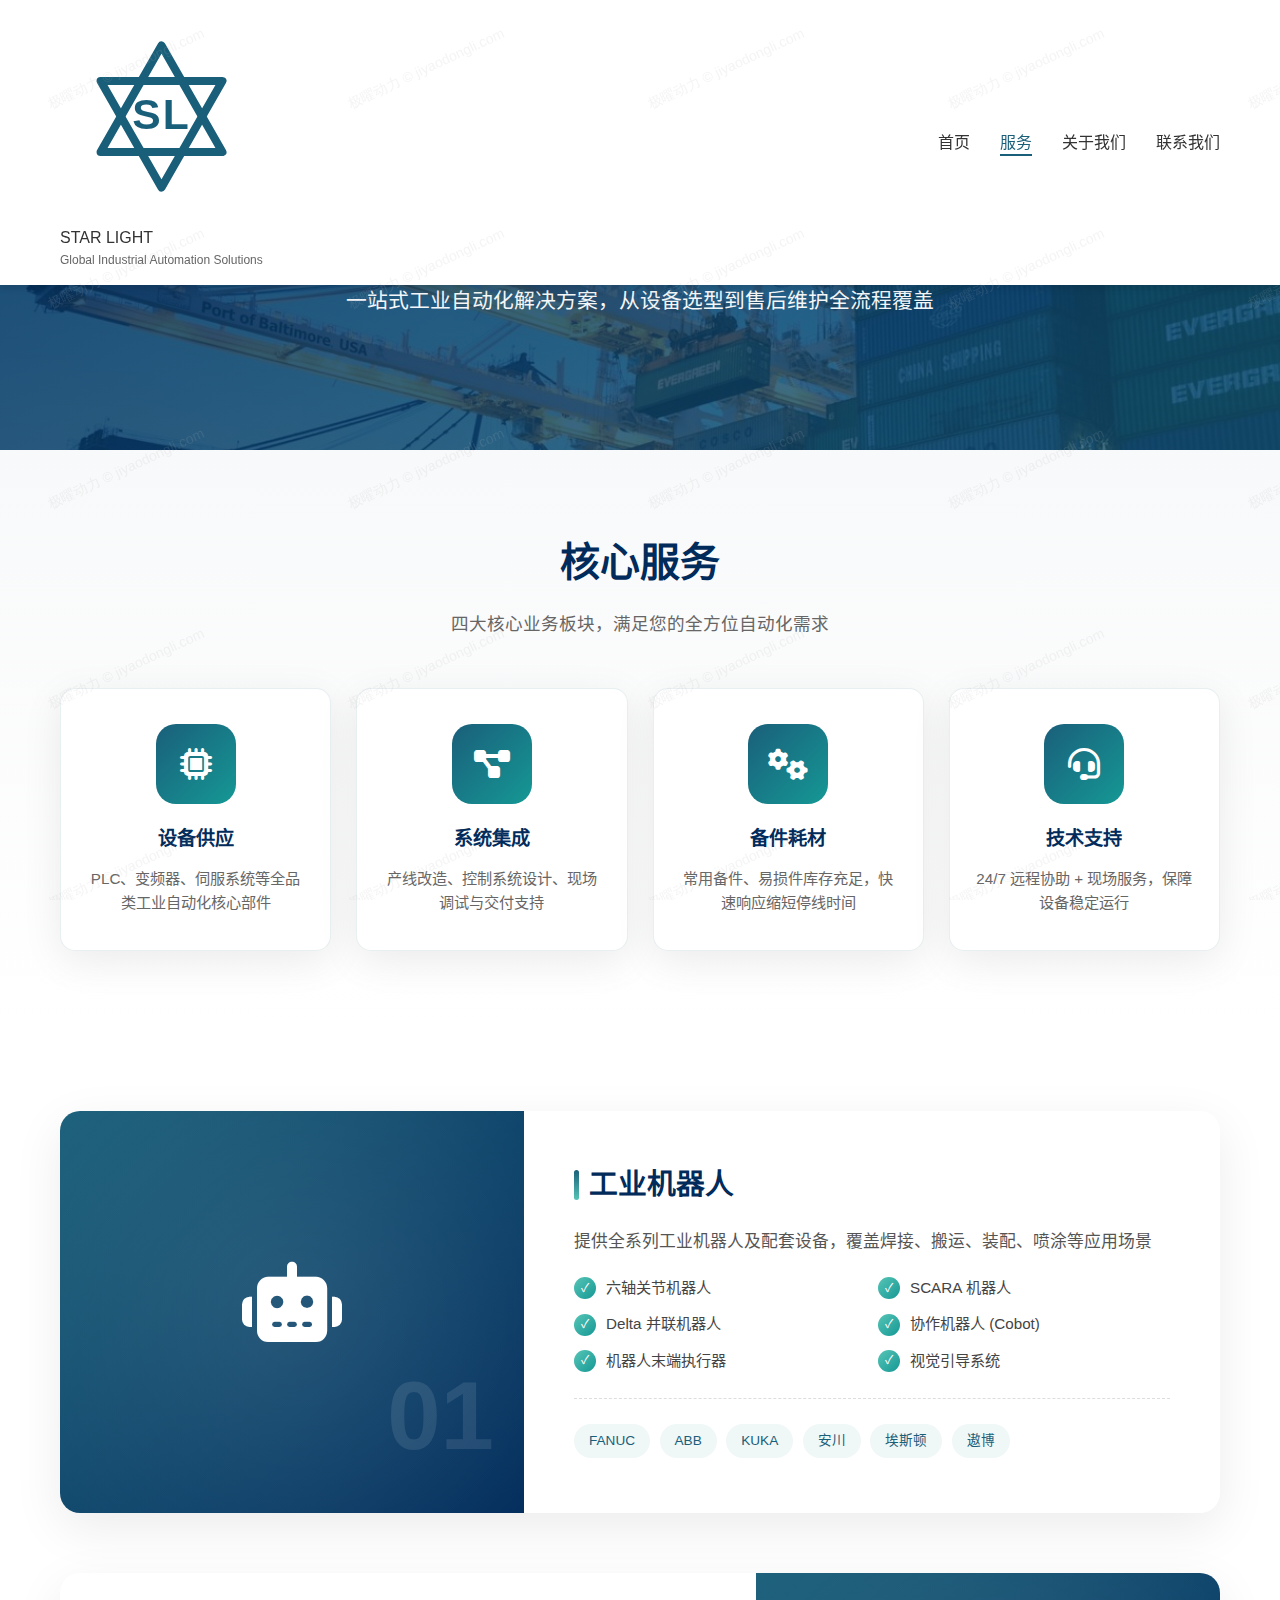
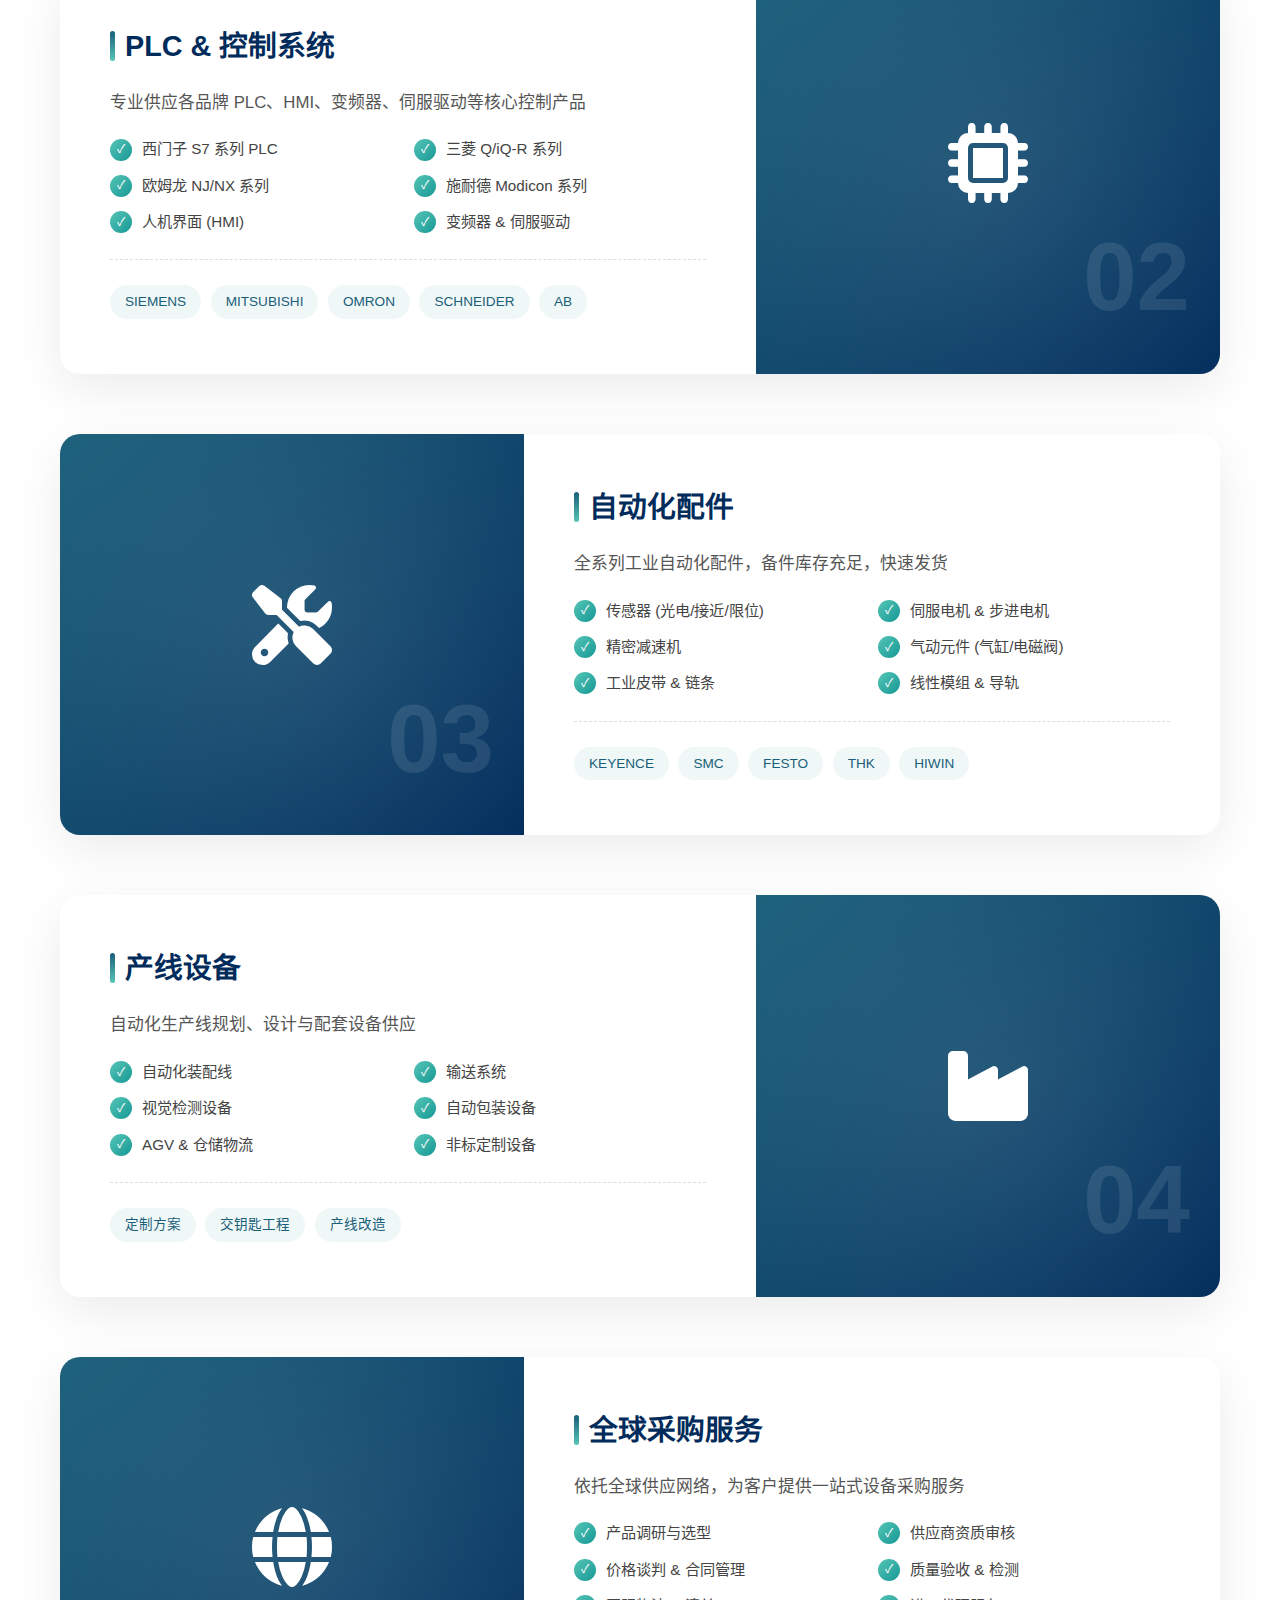
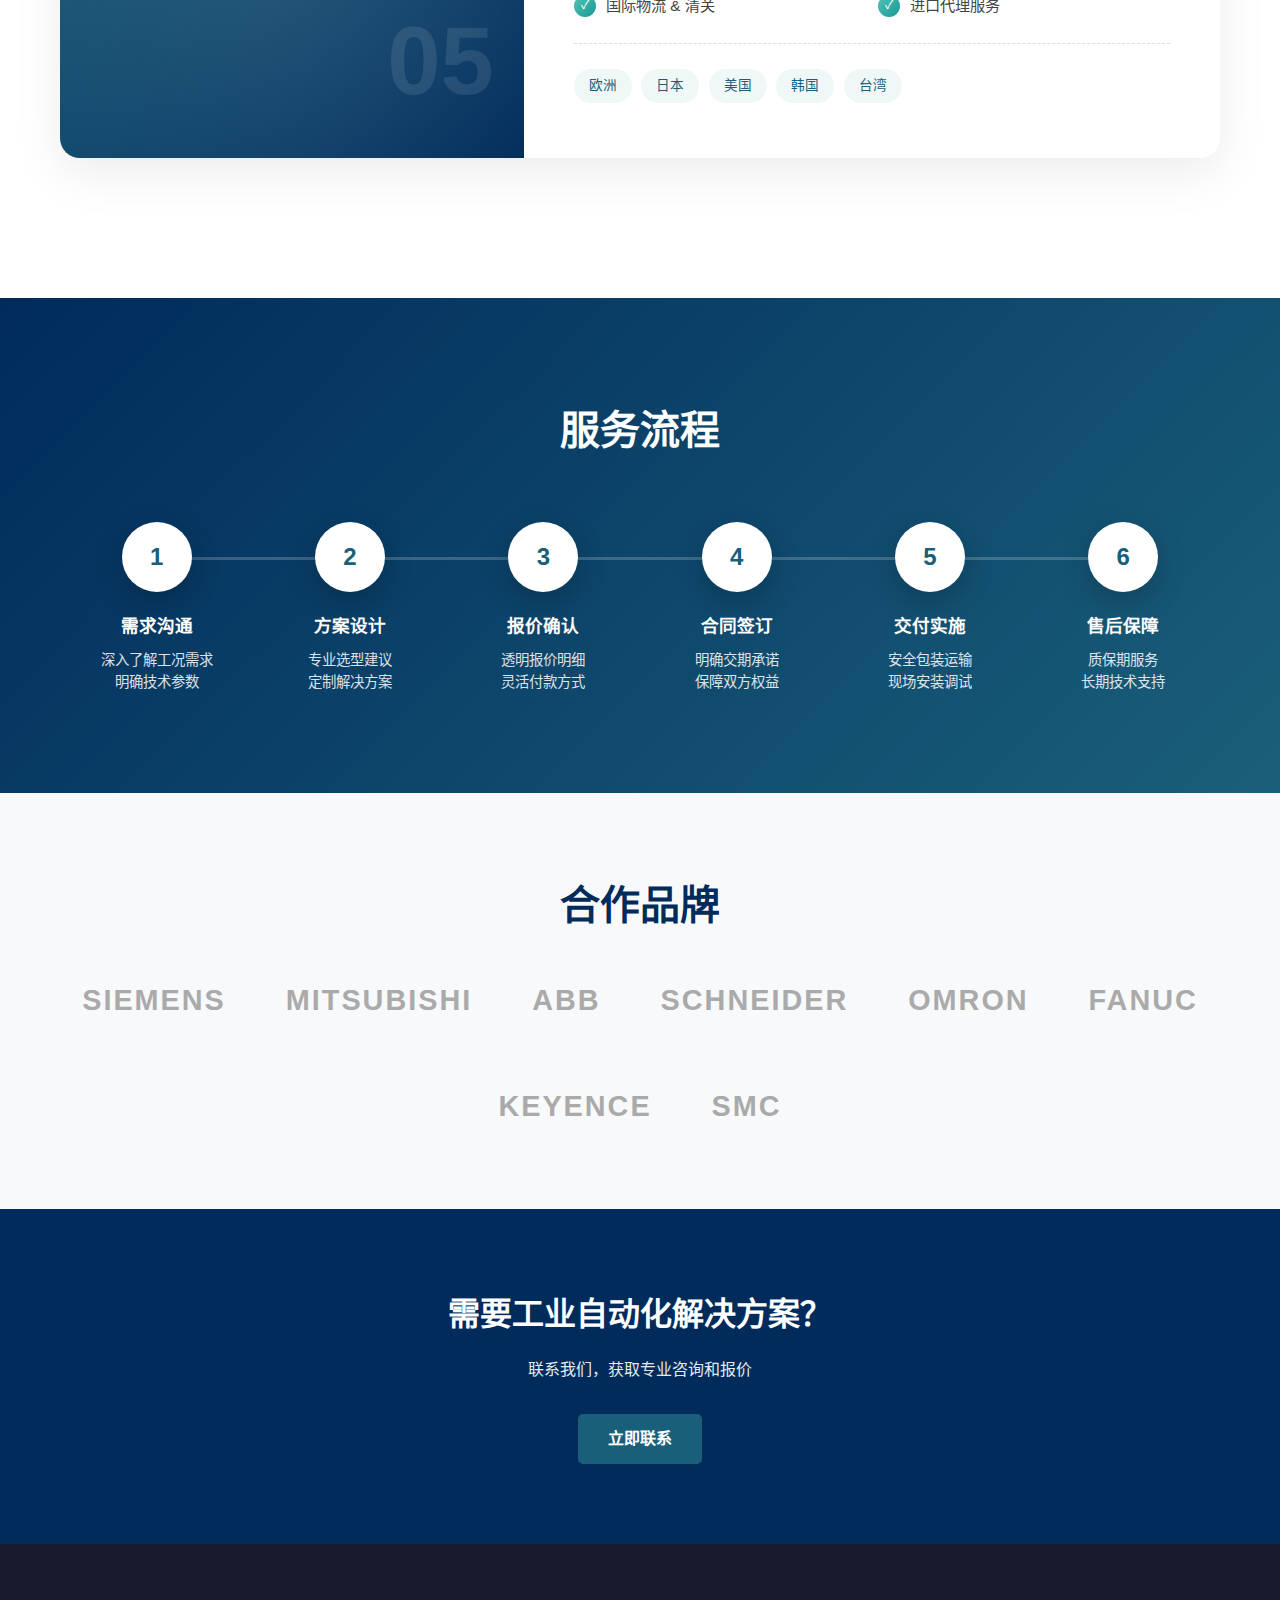
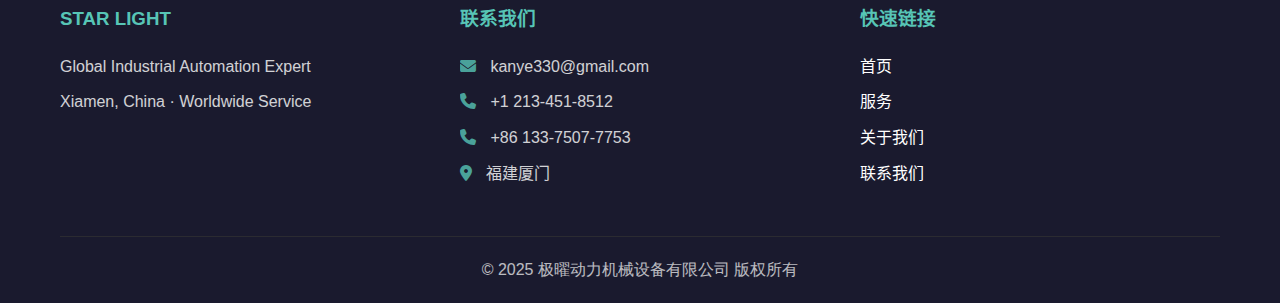
<file: services.html>
<!DOCTYPE html>
<html lang="zh-CN">
<head>
    <meta charset="UTF-8">
    <meta name="viewport" content="width=device-width, initial-scale=1.0">
    <title>服务项目 - 工业自动化设备供应与系统集成 | 极曜动力</title>
    <meta name="description" content="极曜动力提供工业自动化设备供应、系统集成、备件耗材、售后维护等专业服务，涵盖PLC、变频器、伺服系统、传感器等全品类产品。">
    <meta name="keywords" content="工业自动化服务,设备供应,系统集成,PLC编程,变频器维修,伺服电机,传感器,备件供应">
    <link rel="canonical" href="https://jiyaodongli.com/services.html">
    <link rel="stylesheet" href="css/style.css">
    <link rel="stylesheet" href="https://cdnjs.cloudflare.com/ajax/libs/font-awesome/6.4.0/css/all.min.css">
    <style>
        .page-hero {
            height: 50vh;
            min-height: 400px;
            background: linear-gradient(135deg, rgba(0,43,91,0.85) 0%, rgba(26,95,122,0.75) 100%), url('images/hero-port.jpg');
            background-size: cover;
            background-position: center;
            background-attachment: fixed;
            display: flex;
            align-items: center;
            justify-content: center;
            text-align: center;
            color: white;
            padding-top: 60px;
        }
        .page-hero h1 {
            font-size: 3rem;
            margin-bottom: 15px;
            text-shadow: 2px 2px 4px rgba(0,0,0,0.3);
        }
        .page-hero p {
            font-size: 1.3rem;
            opacity: 0.95;
            max-width: 600px;
        }
        
        /* 服务概览卡片 */
        .services-overview {
            padding: 80px 0;
            background: linear-gradient(180deg, #f8f9fa 0%, #fff 100%);
        }
        .overview-grid {
            display: grid;
            grid-template-columns: repeat(4, 1fr);
            gap: 25px;
            margin-top: 50px;
        }
        .overview-card {
            background: white;
            border-radius: 15px;
            padding: 35px 25px;
            text-align: center;
            box-shadow: 0 10px 40px rgba(0,0,0,0.08);
            transition: all 0.4s cubic-bezier(0.175, 0.885, 0.32, 1.275);
            border: 1px solid rgba(26,95,122,0.1);
            position: relative;
            overflow: hidden;
        }
        .overview-card::before {
            content: '';
            position: absolute;
            top: 0;
            left: 0;
            right: 0;
            height: 4px;
            background: linear-gradient(90deg, #1a5f7a, #57c5b6);
            transform: scaleX(0);
            transition: transform 0.4s ease;
        }
        .overview-card:hover {
            transform: translateY(-10px);
            box-shadow: 0 20px 60px rgba(26,95,122,0.15);
        }
        .overview-card:hover::before {
            transform: scaleX(1);
        }
        .overview-card .icon {
            width: 80px;
            height: 80px;
            background: linear-gradient(135deg, #1a5f7a 0%, #159895 100%);
            border-radius: 20px;
            display: flex;
            align-items: center;
            justify-content: center;
            margin: 0 auto 20px;
            transition: transform 0.4s ease;
        }
        .overview-card:hover .icon {
            transform: rotateY(180deg);
        }
        .overview-card .icon i {
            font-size: 2rem;
            color: white;
        }
        .overview-card h3 {
            color: #002B5B;
            margin-bottom: 12px;
            font-size: 1.2rem;
        }
        .overview-card p {
            color: #666;
            font-size: 0.95rem;
            line-height: 1.6;
        }

        /* 服务详情 */
        .services-detail {
            padding: 80px 0;
        }
        .service-detail-card {
            display: flex;
            align-items: stretch;
            gap: 0;
            margin-bottom: 60px;
            background: #fff;
            border-radius: 20px;
            box-shadow: 0 15px 50px rgba(0,0,0,0.08);
            overflow: hidden;
            transition: transform 0.3s ease, box-shadow 0.3s ease;
        }
        .service-detail-card:hover {
            transform: translateY(-5px);
            box-shadow: 0 25px 70px rgba(0,0,0,0.12);
        }
        .service-detail-card:nth-child(even) {
            flex-direction: row-reverse;
        }
        .service-visual {
            flex: 0 0 40%;
            background: linear-gradient(135deg, #1a5f7a 0%, #002B5B 100%);
            display: flex;
            flex-direction: column;
            align-items: center;
            justify-content: center;
            padding: 50px 30px;
            position: relative;
            overflow: hidden;
        }
        .service-visual::after {
            content: '';
            position: absolute;
            width: 200%;
            height: 200%;
            background: radial-gradient(circle, rgba(255,255,255,0.1) 0%, transparent 60%);
            top: -50%;
            left: -50%;
            animation: pulse 4s ease-in-out infinite;
        }
        @keyframes pulse {
            0%, 100% { transform: scale(1); opacity: 0.5; }
            50% { transform: scale(1.1); opacity: 0.3; }
        }
        .service-visual i {
            font-size: 5rem;
            color: white;
            margin-bottom: 20px;
            position: relative;
            z-index: 1;
        }
        .service-visual .service-num {
            font-size: 6rem;
            font-weight: 900;
            color: rgba(255,255,255,0.1);
            position: absolute;
            bottom: 20px;
            right: 30px;
        }
        .service-content {
            flex: 1;
            padding: 50px;
        }
        .service-content h2 {
            color: #002B5B;
            margin-bottom: 20px;
            font-size: 1.8rem;
            display: flex;
            align-items: center;
            gap: 10px;
        }
        .service-content h2::before {
            content: '';
            width: 5px;
            height: 30px;
            background: linear-gradient(180deg, #1a5f7a, #57c5b6);
            border-radius: 3px;
        }
        .service-content > p {
            color: #555;
            margin-bottom: 20px;
            font-size: 1.05rem;
            line-height: 1.7;
        }
        .service-content ul {
            display: grid;
            grid-template-columns: repeat(2, 1fr);
            gap: 12px;
            margin: 20px 0;
            padding: 0;
            list-style: none;
        }
        .service-content li {
            display: flex;
            align-items: center;
            gap: 10px;
            color: #444;
            font-size: 0.95rem;
        }
        .service-content li::before {
            content: '✓';
            display: flex;
            align-items: center;
            justify-content: center;
            width: 22px;
            height: 22px;
            background: linear-gradient(135deg, #57c5b6, #159895);
            color: white;
            border-radius: 50%;
            font-size: 0.75rem;
            flex-shrink: 0;
        }
        .service-brands {
            margin-top: 25px;
            padding-top: 20px;
            border-top: 1px dashed #ddd;
        }
        .service-brands span {
            display: inline-block;
            padding: 6px 15px;
            background: #f0f7f7;
            color: #1a5f7a;
            border-radius: 20px;
            font-size: 0.85rem;
            margin: 5px 5px 5px 0;
            font-weight: 500;
        }

        /* 服务流程 */
        .process {
            padding: 100px 0;
            background: linear-gradient(135deg, #002B5B 0%, #1a5f7a 100%);
            color: white;
        }
        .process .section-title {
            color: white;
        }
        .process-steps {
            display: flex;
            justify-content: space-between;
            margin-top: 60px;
            position: relative;
        }
        .process-steps::before {
            content: '';
            position: absolute;
            top: 35px;
            left: 10%;
            right: 10%;
            height: 3px;
            background: rgba(255,255,255,0.2);
        }
        .step {
            flex: 1;
            text-align: center;
            padding: 0 15px;
            position: relative;
        }
        .step-number {
            width: 70px;
            height: 70px;
            background: white;
            color: #1a5f7a;
            border-radius: 50%;
            display: flex;
            align-items: center;
            justify-content: center;
            font-size: 1.5rem;
            font-weight: bold;
            margin: 0 auto 20px;
            position: relative;
            z-index: 1;
            box-shadow: 0 10px 30px rgba(0,0,0,0.2);
            transition: all 0.3s ease;
        }
        .step:hover .step-number {
            transform: scale(1.1);
            background: #57c5b6;
            color: white;
        }
        .step h3 {
            margin-bottom: 10px;
            font-size: 1.1rem;
        }
        .step p {
            font-size: 0.9rem;
            opacity: 0.85;
            line-height: 1.5;
        }

        /* 合作品牌 */
        .brands-section {
            padding: 80px 0;
            background: #f8f9fa;
        }
        .brands-marquee {
            display: flex;
            gap: 60px;
            justify-content: center;
            flex-wrap: wrap;
            margin-top: 40px;
        }
        .brand-item {
            font-size: 1.8rem;
            font-weight: 700;
            color: #aaa;
            letter-spacing: 2px;
            transition: color 0.3s ease;
        }
        .brand-item:hover {
            color: #1a5f7a;
        }

        @media (max-width: 992px) {
            .overview-grid {
                grid-template-columns: repeat(2, 1fr);
            }
            .service-detail-card,
            .service-detail-card:nth-child(even) {
                flex-direction: column;
            }
            .service-visual {
                padding: 40px 20px;
            }
            .service-content ul {
                grid-template-columns: 1fr;
            }
            .process-steps {
                flex-direction: column;
                gap: 40px;
            }
            .process-steps::before {
                display: none;
            }
        }
        @media (max-width: 768px) {
            .page-hero h1 {
                font-size: 2rem;
            }
            .overview-grid {
                grid-template-columns: 1fr;
            }
            .service-content {
                padding: 30px 25px;
            }
        }
    </style>
</head>
<body>
    <nav class="navbar">
        <div class="container">
            <div class="logo">
                <a href="index.html" class="logo-link">
                    <img src="images/logo-starlight-dark.svg" alt="STAR LIGHT" class="logo-img">
                    <div class="logo-text">
                        <span class="brand-en">STAR LIGHT</span>
                        <span class="slogan">Global Industrial Automation Solutions</span>
                    </div>
                </a>
            </div>
            <ul class="nav-links">
                <li><a href="index.html">首页</a></li>
                <li><a href="services.html" class="active">服务</a></li>
                <li><a href="about.html">关于我们</a></li>
                <li><a href="contact.html">联系我们</a></li>
            </ul>
            <div class="mobile-menu">
                <i class="fas fa-bars"></i>
            </div>
        </div>
    </nav>

    <header class="page-hero">
        <div class="container">
            <h1>专业服务</h1>
            <p>一站式工业自动化解决方案，从设备选型到售后维护全流程覆盖</p>
        </div>
    </header>

    <!-- 服务概览 -->
    <section class="services-overview">
        <div class="container">
            <h2 class="section-title">核心服务</h2>
            <p class="section-subtitle">四大核心业务板块，满足您的全方位自动化需求</p>
            <div class="overview-grid">
                <div class="overview-card">
                    <div class="icon"><i class="fas fa-microchip"></i></div>
                    <h3>设备供应</h3>
                    <p>PLC、变频器、伺服系统等全品类工业自动化核心部件</p>
                </div>
                <div class="overview-card">
                    <div class="icon"><i class="fas fa-project-diagram"></i></div>
                    <h3>系统集成</h3>
                    <p>产线改造、控制系统设计、现场调试与交付支持</p>
                </div>
                <div class="overview-card">
                    <div class="icon"><i class="fas fa-cogs"></i></div>
                    <h3>备件耗材</h3>
                    <p>常用备件、易损件库存充足，快速响应缩短停线时间</p>
                </div>
                <div class="overview-card">
                    <div class="icon"><i class="fas fa-headset"></i></div>
                    <h3>技术支持</h3>
                    <p>24/7 远程协助 + 现场服务，保障设备稳定运行</p>
                </div>
            </div>
        </div>
    </section>

    <!-- 服务详情 -->
    <section class="services-detail">
        <div class="container">
            <!-- 工业机器人 -->
            <div class="service-detail-card" id="robotics">
                <div class="service-visual">
                    <i class="fas fa-robot"></i>
                    <span class="service-num">01</span>
                </div>
                <div class="service-content">
                    <h2>工业机器人</h2>
                    <p>提供全系列工业机器人及配套设备，覆盖焊接、搬运、装配、喷涂等应用场景</p>
                    <ul>
                        <li>六轴关节机器人</li>
                        <li>SCARA 机器人</li>
                        <li>Delta 并联机器人</li>
                        <li>协作机器人 (Cobot)</li>
                        <li>机器人末端执行器</li>
                        <li>视觉引导系统</li>
                    </ul>
                    <div class="service-brands">
                        <span>FANUC</span>
                        <span>ABB</span>
                        <span>KUKA</span>
                        <span>安川</span>
                        <span>埃斯顿</span>
                        <span>遨博</span>
                    </div>
                </div>
            </div>

            <!-- PLC 控制系统 -->
            <div class="service-detail-card" id="plc">
                <div class="service-visual">
                    <i class="fas fa-microchip"></i>
                    <span class="service-num">02</span>
                </div>
                <div class="service-content">
                    <h2>PLC & 控制系统</h2>
                    <p>专业供应各品牌 PLC、HMI、变频器、伺服驱动等核心控制产品</p>
                    <ul>
                        <li>西门子 S7 系列 PLC</li>
                        <li>三菱 Q/iQ-R 系列</li>
                        <li>欧姆龙 NJ/NX 系列</li>
                        <li>施耐德 Modicon 系列</li>
                        <li>人机界面 (HMI)</li>
                        <li>变频器 & 伺服驱动</li>
                    </ul>
                    <div class="service-brands">
                        <span>SIEMENS</span>
                        <span>MITSUBISHI</span>
                        <span>OMRON</span>
                        <span>SCHNEIDER</span>
                        <span>AB</span>
                    </div>
                </div>
            </div>

            <!-- 自动化配件 -->
            <div class="service-detail-card" id="parts">
                <div class="service-visual">
                    <i class="fas fa-tools"></i>
                    <span class="service-num">03</span>
                </div>
                <div class="service-content">
                    <h2>自动化配件</h2>
                    <p>全系列工业自动化配件，备件库存充足，快速发货</p>
                    <ul>
                        <li>传感器 (光电/接近/限位)</li>
                        <li>伺服电机 & 步进电机</li>
                        <li>精密减速机</li>
                        <li>气动元件 (气缸/电磁阀)</li>
                        <li>工业皮带 & 链条</li>
                        <li>线性模组 & 导轨</li>
                    </ul>
                    <div class="service-brands">
                        <span>KEYENCE</span>
                        <span>SMC</span>
                        <span>FESTO</span>
                        <span>THK</span>
                        <span>HIWIN</span>
                    </div>
                </div>
            </div>

            <!-- 产线设备 -->
            <div class="service-detail-card" id="production">
                <div class="service-visual">
                    <i class="fas fa-industry"></i>
                    <span class="service-num">04</span>
                </div>
                <div class="service-content">
                    <h2>产线设备</h2>
                    <p>自动化生产线规划、设计与配套设备供应</p>
                    <ul>
                        <li>自动化装配线</li>
                        <li>输送系统</li>
                        <li>视觉检测设备</li>
                        <li>自动包装设备</li>
                        <li>AGV & 仓储物流</li>
                        <li>非标定制设备</li>
                    </ul>
                    <div class="service-brands">
                        <span>定制方案</span>
                        <span>交钥匙工程</span>
                        <span>产线改造</span>
                    </div>
                </div>
            </div>

            <!-- 全球采购 -->
            <div class="service-detail-card" id="sourcing">
                <div class="service-visual">
                    <i class="fas fa-globe"></i>
                    <span class="service-num">05</span>
                </div>
                <div class="service-content">
                    <h2>全球采购服务</h2>
                    <p>依托全球供应网络，为客户提供一站式设备采购服务</p>
                    <ul>
                        <li>产品调研与选型</li>
                        <li>供应商资质审核</li>
                        <li>价格谈判 & 合同管理</li>
                        <li>质量验收 & 检测</li>
                        <li>国际物流 & 清关</li>
                        <li>进口代理服务</li>
                    </ul>
                    <div class="service-brands">
                        <span>欧洲</span>
                        <span>日本</span>
                        <span>美国</span>
                        <span>韩国</span>
                        <span>台湾</span>
                    </div>
                </div>
            </div>
        </div>
    </section>

    <!-- 服务流程 -->
    <section class="process">
        <div class="container">
            <h2 class="section-title">服务流程</h2>
            <div class="process-steps">
                <div class="step">
                    <div class="step-number">1</div>
                    <h3>需求沟通</h3>
                    <p>深入了解工况需求<br>明确技术参数</p>
                </div>
                <div class="step">
                    <div class="step-number">2</div>
                    <h3>方案设计</h3>
                    <p>专业选型建议<br>定制解决方案</p>
                </div>
                <div class="step">
                    <div class="step-number">3</div>
                    <h3>报价确认</h3>
                    <p>透明报价明细<br>灵活付款方式</p>
                </div>
                <div class="step">
                    <div class="step-number">4</div>
                    <h3>合同签订</h3>
                    <p>明确交期承诺<br>保障双方权益</p>
                </div>
                <div class="step">
                    <div class="step-number">5</div>
                    <h3>交付实施</h3>
                    <p>安全包装运输<br>现场安装调试</p>
                </div>
                <div class="step">
                    <div class="step-number">6</div>
                    <h3>售后保障</h3>
                    <p>质保期服务<br>长期技术支持</p>
                </div>
            </div>
        </div>
    </section>

    <!-- 合作品牌 -->
    <section class="brands-section">
        <div class="container">
            <h2 class="section-title">合作品牌</h2>
            <div class="brands-marquee">
                <span class="brand-item">SIEMENS</span>
                <span class="brand-item">MITSUBISHI</span>
                <span class="brand-item">ABB</span>
                <span class="brand-item">SCHNEIDER</span>
                <span class="brand-item">OMRON</span>
                <span class="brand-item">FANUC</span>
                <span class="brand-item">KEYENCE</span>
                <span class="brand-item">SMC</span>
            </div>
        </div>
    </section>

    <!-- CTA -->
    <section class="cta">
        <div class="container">
            <h2>需要工业自动化解决方案？</h2>
            <p>联系我们，获取专业咨询和报价</p>
            <a href="contact.html" class="btn btn-primary">立即联系</a>
        </div>
    </section>

    <footer class="footer">
        <div class="container">
            <div class="footer-content">
                <div class="footer-section">
                    <h3 class="brand-en">STAR LIGHT</h3>
                    <p>Global Industrial Automation Expert</p>
                    <p>Xiamen, China · Worldwide Service</p>
                </div>
                <div class="footer-section">
                    <h3>联系我们</h3>
                    <p><i class="fas fa-envelope"></i> kanye330@gmail.com</p>
                    <p><i class="fas fa-phone"></i> +1 213-451-8512</p>
                    <p><i class="fas fa-phone"></i> +86 133-7507-7753</p>
                    <p><i class="fas fa-map-marker-alt"></i> 福建厦门</p>
                </div>
                <div class="footer-section">
                    <h3>快速链接</h3>
                    <ul>
                        <li><a href="index.html">首页</a></li>
                        <li><a href="services.html">服务</a></li>
                        <li><a href="about.html">关于我们</a></li>
                        <li><a href="contact.html">联系我们</a></li>
                    </ul>
                </div>
            </div>
            <div class="footer-bottom">
                <p>&copy; 2025 极曜动力机械设备有限公司 版权所有</p>
            </div>
        </div>
    </footer>

    <script src="js/main.js"></script>
</body>
</html>
</file>
<file: css/style.css>
/* 全局样式 */
:root {
    --primary-color: #1a5f7a;
    --secondary-color: #159895;
    --accent-color: #57c5b6;
    --dark-color: #002B5B;
    --light-color: #f8f9fa;
    --text-color: #333;
    --text-light: #666;
    --white: #fff;
    --shadow: 0 4px 6px rgba(0, 0, 0, 0.1);
    --transition: all 0.3s ease;
}

* {
    margin: 0;
    padding: 0;
    box-sizing: border-box;
}

html {
    scroll-behavior: smooth;
}

body {
    font-family: 'Segoe UI', 'PingFang SC', 'Microsoft YaHei', sans-serif;
    line-height: 1.6;
    color: var(--text-color);
    background-color: var(--white);
}

a {
    text-decoration: none;
    color: inherit;
}

ul {
    list-style: none;
}

.container {
    max-width: 1200px;
    margin: 0 auto;
    padding: 0 20px;
}

.section-title {
    text-align: center;
    font-size: 2.5rem;
    margin-bottom: 1rem;
    color: var(--dark-color);
}

.section-subtitle {
    text-align: center;
    color: var(--text-light);
    margin-bottom: 3rem;
    font-size: 1.1rem;
}

/* 按钮样式 */
.btn {
    display: inline-block;
    padding: 12px 30px;
    border-radius: 5px;
    font-weight: 600;
    cursor: pointer;
    transition: var(--transition);
    border: none;
}

.btn-primary {
    background-color: var(--primary-color);
    color: var(--white);
}

.btn-primary:hover {
    background-color: var(--secondary-color);
    transform: translateY(-2px);
}

.btn-secondary {
    background-color: transparent;
    color: var(--white);
    border: 2px solid var(--white);
}

.btn-secondary:hover {
    background-color: var(--white);
    color: var(--primary-color);
}

/* 导航栏 */
.navbar {
    background-color: var(--white);
    box-shadow: var(--shadow);
    position: fixed;
    width: 100%;
    top: 0;
    z-index: 1000;
}

.navbar .container {
    display: flex;
    justify-content: space-between;
    align-items: center;
    padding: 15px 20px;
}

.logo h1 {
    color: var(--primary-color);
    font-size: 1.5rem;
}

.logo .slogan {
    display: block;
    font-size: 0.75rem;
    color: var(--text-light);
}

.nav-links {
    display: flex;
    gap: 30px;
}

.nav-links a {
    color: var(--text-color);
    font-weight: 500;
    transition: var(--transition);
    position: relative;
}

.nav-links a:hover,
.nav-links a.active {
    color: var(--primary-color);
}

.nav-links a::after {
    content: '';
    position: absolute;
    bottom: -5px;
    left: 0;
    width: 0;
    height: 2px;
    background-color: var(--primary-color);
    transition: var(--transition);
}

.nav-links a:hover::after,
.nav-links a.active::after {
    width: 100%;
}

.mobile-menu {
    display: none;
    font-size: 1.5rem;
    cursor: pointer;
}

/* 首页横幅 */
.hero {
    height: 100vh;
    background: linear-gradient(135deg, rgba(0,43,91,0.7) 0%, rgba(26,95,122,0.6) 100%), url('../images/hero-industrial.jpg');
    background-size: cover;
    background-position: center;
    background-attachment: fixed;
    display: flex;
    align-items: center;
    justify-content: center;
    text-align: center;
    color: var(--white);
    padding-top: 60px;
}

.hero-content {
    max-width: 800px;
    padding: 20px;
}

.hero h1 {
    font-size: 3rem;
    margin-bottom: 1rem;
    animation: fadeInUp 0.8s ease;
}

.hero-slogan {
    font-size: 1.8rem;
    margin-bottom: 1.5rem;
    color: var(--accent-color);
    animation: fadeInUp 0.8s ease 0.2s backwards;
}

.hero-desc {
    font-size: 1.1rem;
    margin-bottom: 2rem;
    opacity: 0.9;
    animation: fadeInUp 0.8s ease 0.4s backwards;
}

.hero-buttons {
    display: flex;
    gap: 20px;
    justify-content: center;
    animation: fadeInUp 0.8s ease 0.6s backwards;
}

@keyframes fadeInUp {
    from {
        opacity: 0;
        transform: translateY(30px);
    }
    to {
        opacity: 1;
        transform: translateY(0);
    }
}

/* 核心优势 */
.features {
    padding: 80px 0;
    background-color: var(--light-color);
}

.features-grid {
    display: grid;
    grid-template-columns: repeat(auto-fit, minmax(250px, 1fr));
    gap: 30px;
    margin-top: 40px;
}

.feature-card {
    background-color: var(--white);
    padding: 40px 30px;
    border-radius: 10px;
    text-align: center;
    box-shadow: var(--shadow);
    transition: var(--transition);
}

.feature-card:hover {
    transform: translateY(-10px);
}

.feature-card i {
    font-size: 3rem;
    color: var(--primary-color);
    margin-bottom: 20px;
}

.feature-card h3 {
    margin-bottom: 15px;
    color: var(--dark-color);
}

.feature-card p {
    color: var(--text-light);
}

/* 主要服务预览 */
.services-preview {
    padding: 80px 0;
}

.services-grid {
    display: grid;
    grid-template-columns: repeat(auto-fit, minmax(250px, 1fr));
    gap: 30px;
    margin-top: 40px;
}

.service-card {
    background-color: var(--white);
    padding: 0;
    border-radius: 10px;
    text-align: center;
    border: 2px solid var(--light-color);
    transition: var(--transition);
    overflow: hidden;
}

.service-card:hover {
    border-color: var(--primary-color);
    box-shadow: var(--shadow);
    transform: translateY(-5px);
}

.service-card .card-image {
    width: 100%;
    height: 200px;
    overflow: hidden;
}

.service-card .card-image img {
    width: 100%;
    height: 100%;
    object-fit: cover;
    transition: var(--transition);
}

.service-card:hover .card-image img {
    transform: scale(1.05);
}

.service-card h3 {
    padding: 20px 20px 10px;
}

.service-card p {
    padding: 0 20px;
}

.service-card .learn-more {
    display: block;
    padding: 15px 20px 20px;
}

.service-card i {
    font-size: 3rem;
    color: var(--secondary-color);
    margin-bottom: 20px;
}

.service-card h3 {
    margin-bottom: 15px;
    color: var(--dark-color);
}

.service-card p {
    color: var(--text-light);
    margin-bottom: 20px;
}

.learn-more {
    color: var(--primary-color);
    font-weight: 600;
}

.learn-more:hover {
    color: var(--secondary-color);
}

/* 统计数据 */
.stats {
    background: linear-gradient(135deg, var(--primary-color) 0%, var(--dark-color) 100%);
    padding: 80px 0;
    color: var(--white);
}

.stats-grid {
    display: grid;
    grid-template-columns: repeat(auto-fit, minmax(200px, 1fr));
    gap: 40px;
    text-align: center;
}

.stat-item {
    padding: 20px;
}

.stat-number {
    display: block;
    font-size: 3rem;
    font-weight: 700;
    color: var(--accent-color);
}

.stat-label {
    font-size: 1.1rem;
    opacity: 0.9;
}

/* 合作伙伴 */
.partners {
    padding: 80px 0;
    background-color: var(--light-color);
}

.partners-logos {
    display: flex;
    justify-content: center;
    align-items: center;
    flex-wrap: wrap;
    gap: 40px;
    margin-top: 40px;
}

.partner-logo {
    font-size: 1.5rem;
    font-weight: 700;
    color: var(--text-light);
    padding: 20px 40px;
    border: 2px solid #ddd;
    border-radius: 10px;
    transition: var(--transition);
}

.partner-logo:hover {
    border-color: var(--primary-color);
    color: var(--primary-color);
}

/* CTA 区域 */
.cta {
    padding: 80px 0;
    background-color: var(--dark-color);
    color: var(--white);
    text-align: center;
}

.cta h2 {
    font-size: 2rem;
    margin-bottom: 1rem;
}

.cta p {
    margin-bottom: 2rem;
    opacity: 0.9;
}

/* 页脚 */
.footer {
    background-color: #1a1a2e;
    color: var(--white);
    padding: 60px 0 20px;
}

.footer-content {
    display: grid;
    grid-template-columns: repeat(auto-fit, minmax(250px, 1fr));
    gap: 40px;
    margin-bottom: 40px;
}

.footer-section h3 {
    margin-bottom: 20px;
    color: var(--accent-color);
}

.footer-section p {
    margin-bottom: 10px;
    opacity: 0.8;
}

.footer-section i {
    margin-right: 10px;
    color: var(--accent-color);
}

.footer-section ul li {
    margin-bottom: 10px;
}

.footer-section ul li a:hover {
    color: var(--accent-color);
}

.footer-bottom {
    text-align: center;
    padding-top: 20px;
    border-top: 1px solid #333;
    opacity: 0.7;
}

/* 响应式设计 */
@media (max-width: 768px) {
    .nav-links {
        display: none;
        position: absolute;
        top: 100%;
        left: 0;
        width: 100%;
        background-color: var(--white);
        flex-direction: column;
        padding: 20px;
        box-shadow: var(--shadow);
    }

    .nav-links.active {
        display: flex;
    }

    .mobile-menu {
        display: block;
    }

    .hero h1 {
        font-size: 2rem;
    }

    .hero-slogan {
        font-size: 1.3rem;
    }

    .hero-buttons {
        flex-direction: column;
    }

    .section-title {
        font-size: 2rem;
    }

    .stat-number {
        font-size: 2rem;
    }
}
</file>
